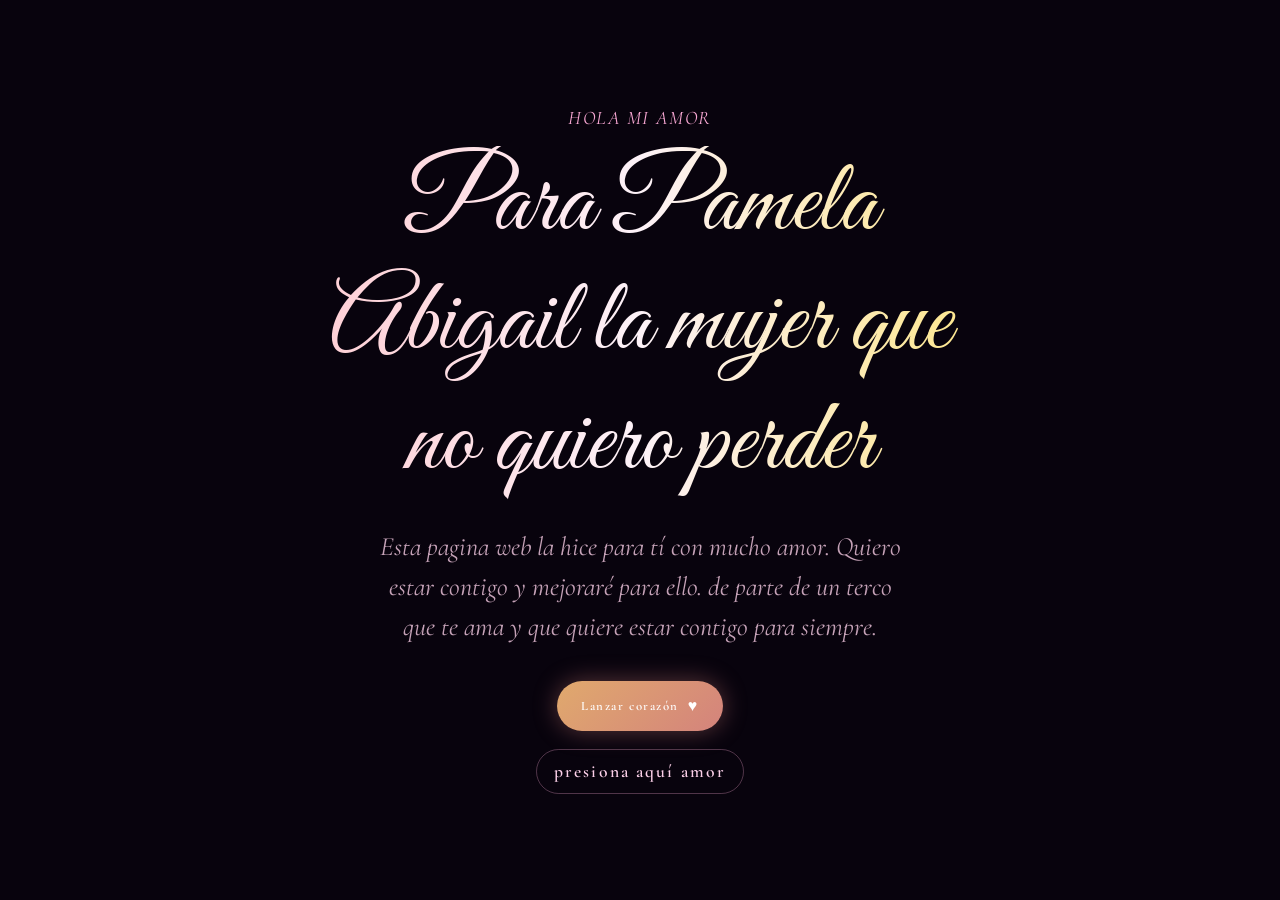
<file: index.html>
<!DOCTYPE html>
<html lang="es">
    <head>
        <meta charset="UTF-8" />
        <meta name="viewport" content="width=device-width, initial-scale=1.0" />
        <link rel="icon" href="img/flowers.png" type="image/x-icon" />
        <link rel="preconnect" href="https://fonts.googleapis.com" />
        <link rel="preconnect" href="https://fonts.gstatic.com" crossorigin />
        <link href="https://fonts.googleapis.com/css2?family=Cormorant+Garamond:ital,wght@0,400;0,500;1,400;1,600&family=Great+Vibes&family=Plus+Jakarta+Sans:wght@300;400;500;600&display=swap" rel="stylesheet" />
        <title>Para alguien especial</title>
        <style>
            :root {
                --night: #0b0610;
                --rose: #fce7f3;
                --gold: #e0a96d;
                --pink: #d4837c;
            }

            * {
                box-sizing: border-box;
            }

            body {
                align-items: center;
                background: radial-gradient(circle at center, #2d0c22 0%, var(--night) 72%);
                color: var(--rose);
                display: flex;
                flex-direction: column;
                font-family: "Cormorant Garamond", serif;
                justify-content: space-between;
                margin: 0;
                min-height: 100vh;
                overflow-x: hidden;
                padding: 0 24px;
            }

            #fireworks-canvas {
                height: 100vh;
                inset: 0;
                pointer-events: none;
                position: fixed;
                width: 100vw;
                z-index: 0;
            }

            header,
            main,
            footer {
                position: relative;
                z-index: 1;
            }

            header {
                align-items: center;
                display: flex;
                justify-content: space-between;
                max-width: 1040px;
                opacity: 0.82;
                padding: 24px 0;
                width: 100%;
            }

            .eyebrow,
            footer {
                color: #f9a8d4;
                font-size: 0.7rem;
                letter-spacing: 0.28em;
                text-transform: uppercase;
            }

            .spark {
                align-items: center;
                border: 1px solid rgba(244, 168, 208, 0.35);
                border-radius: 50%;
                display: flex;
                height: 34px;
                justify-content: center;
                width: 34px;
            }

            main {
                margin: auto;
                max-width: 680px;
                padding: 48px 0;
                text-align: center;
                width: 100%;
            }

            .glass-card {
                padding: clamp(24px, 6vw, 52px) 0;
                position: relative;
            }

            .glass-card::before {
                display: none;
            }

            .badge {
                color: #f9a8d4;
                display: inline-block;
                font-family: "Cormorant Garamond", serif;
                font-size: 1.2rem;
                font-style: italic;
                letter-spacing: 0.08em;
                margin-bottom: 16px;
                position: relative;
                text-transform: uppercase;
            }

            h1 {
                background: linear-gradient(90deg, #fecdd3, #fdf2f8, #fde68a);
                background-clip: text;
                color: transparent;
                font-family: "Great Vibes", cursive;
                font-size: clamp(3.6rem, 10vw, 6.5rem);
                font-weight: 400;
                line-height: 1.15;
                margin: 0 0 24px;
                position: relative;
            }

            .intro {
                color: rgba(251, 207, 232, 0.78);
                font-size: clamp(1.3rem, 2.5vw, 1.65rem);
                font-style: italic;
                font-weight: 400;
                line-height: 1.5;
                margin: 0 auto 34px;
                max-width: 530px;
                position: relative;
            }

            button,
            .page-link {
                align-items: center;
                border: 0;
                border-radius: 999px;
                cursor: pointer;
                display: inline-flex;
                font-family: "Cormorant Garamond", serif;
                font-size: 0.8rem;
                font-weight: 600;
                justify-content: center;
                letter-spacing: 0.12em;
                padding: 15px 24px;
                text-decoration: none;
                text-transform: none;
            }

            button {
                background: linear-gradient(135deg, var(--gold), var(--pink));
                box-shadow: 0 0 25px rgba(212, 131, 124, 0.4);
                color: white;
                transition: transform 220ms ease, box-shadow 220ms ease;
            }

            button:hover,
            button:focus-visible {
                box-shadow: 0 0 35px rgba(225, 169, 109, 0.7);
                outline: 2px solid #fce7f3;
                outline-offset: 3px;
                transform: translateY(-3px);
            }

            .heart {
                font-size: 1rem;
                margin-left: 9px;
            }

            .links {
                display: flex;
                flex-wrap: wrap;
                gap: 12px;
                justify-content: center;
                margin-top: 18px;
            }

            .page-link {
                border: 1px solid rgba(249, 168, 212, 0.3);
                color: #fbcfe8;
                font-size: 1.1rem;
                padding: 11px 17px;
                transition: background 180ms ease, color 180ms ease;
            }

            .page-link:hover,
            .page-link:focus-visible {
                background: #fbcfe8;
                color: #2d0c22;
                outline: none;
            }

            footer {
                opacity: 0.5;
                padding: 24px 0;
                text-align: center;
            }
        </style>
    </head>
    <body>
        <canvas id="fireworks-canvas" aria-hidden="true"></canvas>



        <main>
            <section class="glass-card" aria-labelledby="page-title">
                <span class="badge">Hola mi Amor</span>
                <h1 id="page-title">Para Pamela Abigail la mujer que no quiero perder</h1>
                <p class="intro">
                    Esta pagina web la hice para tí con mucho amor.
                    Quiero estar contigo y mejoraré para ello. 
                    de parte de un terco que te ama y que quiere estar contigo para siempre.
                </p>
                <button type="button" id="heart-button">
                    Lanzar corazón <span class="heart" aria-hidden="true">♥</span>
                </button>
                <nav class="links" aria-label="Más recuerdos">
                    <a class="page-link" href="flower.html">presiona aquí amor</a>
                </nav>
            </section>
        </main>



        <script>
            const canvas = document.getElementById("fireworks-canvas");
            const context = canvas.getContext("2d");
            const heartButton = document.getElementById("heart-button");
            const palettes = [
                ["#ff77a9", "#ffb6c1", "#ffd1dc", "#ffffff"],
                ["#e0a96d", "#ffd700", "#ffaa33", "#ffffff"],
                ["#d4837c", "#b76e79", "#ff9999", "#ffccd5"]
            ];
            let width = 0;
            let height = 0;
            let particles = [];
            let fireworks = [];
            let autoFireTimer = 0;

            function resizeCanvas() {
                width = canvas.width = window.innerWidth;
                height = canvas.height = window.innerHeight;
            }

            function addExplosion(x, y, palette, isHeart) {
                const count = isHeart ? 160 : 80;
                for (let i = 0; i < count; i += 1) {
                    const angle = isHeart
                        ? (i / count) * Math.PI * 2
                        : Math.random() * Math.PI * 2;
                    const heartX = 16 * Math.pow(Math.sin(angle), 3);
                    const heartY = -(13 * Math.cos(angle) - 5 * Math.cos(2 * angle) - 2 * Math.cos(3 * angle) - Math.cos(4 * angle));
                    const speed = isHeart ? Math.random() * 0.22 + 0.18 : Math.random() * 4 + 1;
                    particles.push({
                        x,
                        y,
                        vx: isHeart ? heartX * speed : Math.cos(angle) * speed,
                        vy: isHeart ? heartY * speed : Math.sin(angle) * speed,
                        alpha: 1,
                        color: palette[Math.floor(Math.random() * palette.length)],
                        size: Math.random() * 1.5 + 0.8
                    });
                }
            }

            function launchFirework(targetX, targetY, palette, isHeart) {
                fireworks.push({
                    x: Math.random() * width,
                    y: height,
                    targetX,
                    targetY,
                    palette,
                    isHeart,
                    speed: 5
                });
            }

            function drawFrame() {
                requestAnimationFrame(drawFrame);
                context.fillStyle = "rgba(11, 6, 16, 0.2)";
                context.fillRect(0, 0, width, height);

                for (let i = fireworks.length - 1; i >= 0; i -= 1) {
                    const firework = fireworks[i];
                    const deltaX = firework.targetX - firework.x;
                    const deltaY = firework.targetY - firework.y;
                    const distance = Math.hypot(deltaX, deltaY);
                    if (distance < firework.speed) {
                        fireworks.splice(i, 1);
                        addExplosion(firework.targetX, firework.targetY, firework.palette, firework.isHeart);
                        continue;
                    }
                    firework.x += (deltaX / distance) * firework.speed;
                    firework.y += (deltaY / distance) * firework.speed;
                    context.fillStyle = firework.palette[0];
                    context.fillRect(firework.x, firework.y, 2, 8);
                }

                for (let i = particles.length - 1; i >= 0; i -= 1) {
                    const particle = particles[i];
                    particle.vx *= 0.95;
                    particle.vy = particle.vy * 0.95 + 0.04;
                    particle.x += particle.vx;
                    particle.y += particle.vy;
                    particle.alpha -= 0.012;
                    context.globalAlpha = Math.max(0, particle.alpha);
                    context.fillStyle = particle.color;
                    context.beginPath();
                    context.arc(particle.x, particle.y, particle.size, 0, Math.PI * 2);
                    context.fill();
                    if (particle.alpha <= 0) particles.splice(i, 1);
                }
                context.globalAlpha = 1;

                autoFireTimer += 1;
                if (autoFireTimer > 100) {
                    launchFirework(Math.random() * width * 0.6 + width * 0.2, Math.random() * height * 0.4 + height * 0.15, palettes[Math.floor(Math.random() * palettes.length)], Math.random() > 0.3);
                    autoFireTimer = 0;
                }
            }

            window.addEventListener("resize", resizeCanvas);
            heartButton.addEventListener("click", function () {
                launchFirework(width / 2, height * 0.35, palettes[0], true);
            });
            resizeCanvas();
            drawFrame();
        </script>
    </body>
</html>
</file>
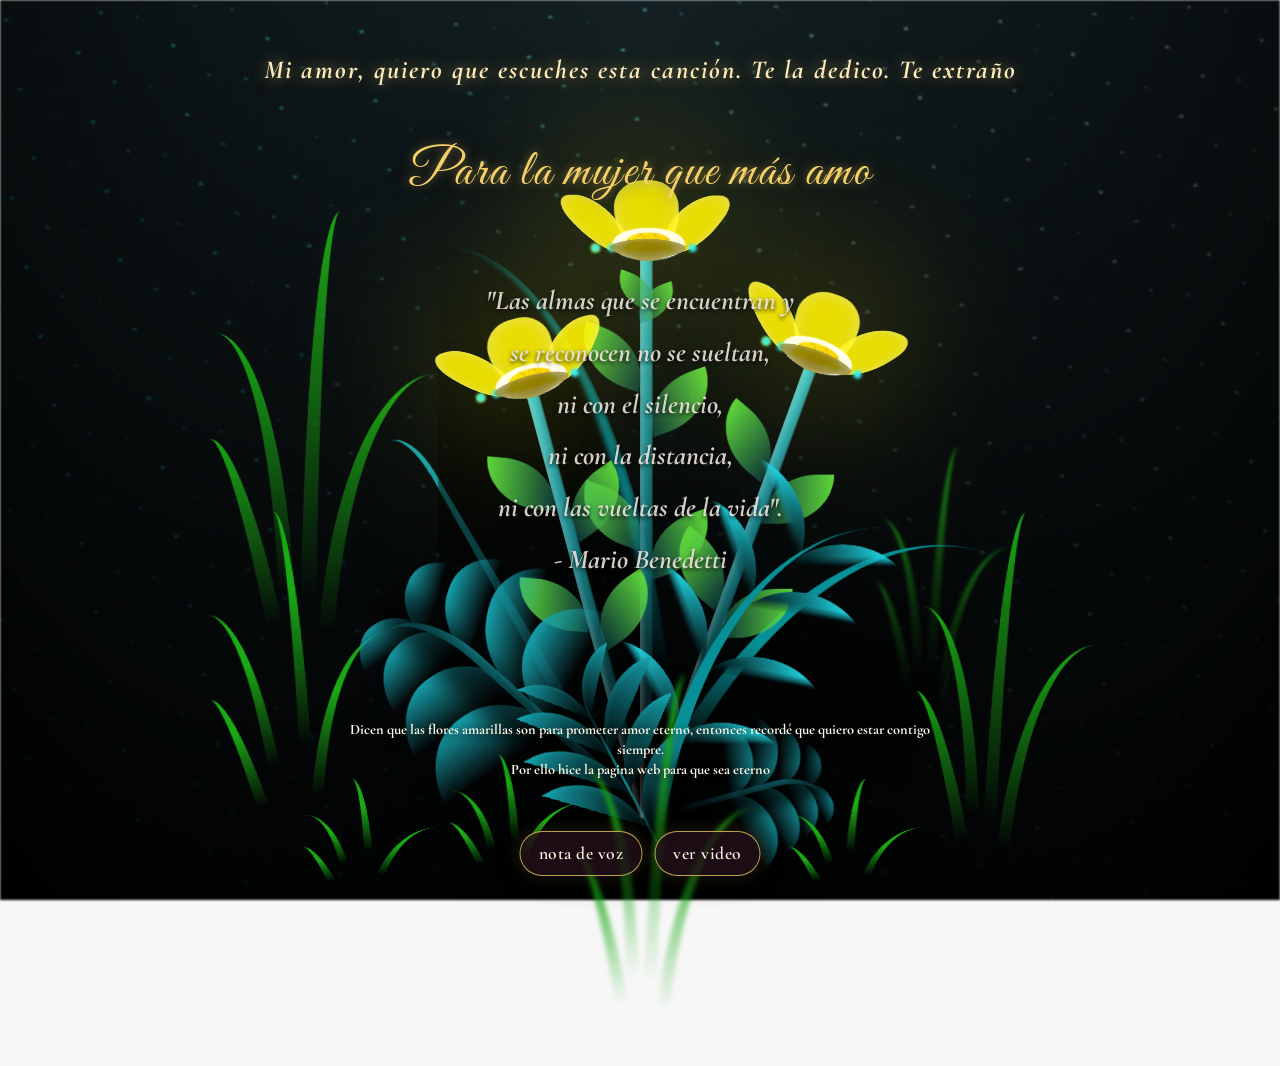
<file: flower.html>
<!DOCTYPE html>
<html lang="es">
  <head>
    <meta charset="UTF-8" />
    <meta http-equiv="X-UA-Compatible" content="IE=edge" />
    <meta name="viewport" content="width=device-width, initial-scale=1.0" />
    <link rel="stylesheet" href="css/main.css" />
    <link rel="icon" href="img/flowers.png" type="image/x-icon" />
    
    <!-- Fuentes Románticas y Nostálgicas -->
    <link rel="preconnect" href="https://fonts.googleapis.com">
    <link rel="preconnect" href="https://fonts.gstatic.com" crossorigin>
    <link href="https://fonts.googleapis.com/css2?family=Cormorant+Garamond:ital,wght@1,400;1,600&family=Great+Vibes&display=swap" rel="stylesheet">
    <style>
      .footer-message {
        position: fixed;
        bottom: 120px;
        left: 50%;
        z-index: 1100;
        width: min(94vw, 620px);
        transform: translateX(-50%);
        color: #fff8e7;
        font-family: "Cormorant Garamond", serif;
        font-size: 0.9rem;
        line-height: 1.4;
        text-align: center;
        text-shadow: 0 2px 10px rgba(0, 0, 0, 0.9);
      }

      @media only screen and (max-width: 390px) {
        .footer-message {
          bottom: 125px;
          font-size: 0.82rem;
        }
      }

      .mensaje-romantico {
        left: 50%;
        max-width: 1000px !important;
        transform: translateX(-50%);
        width: min(96vw, 1000px) !important;
        letter-spacing: normal !important;
      }

      .dedicatoria-poetica {
        font-size: clamp(1.25rem, 2.4vw, 1.7rem) !important;
        line-height: 1.9 !important;
      }

      @media only screen and (max-width: 600px) {
        .mensaje-romantico {
          left: 50%;
          width: calc(100% - 20px) !important;
        }
      }
    </style>
    
    <title>Flores Amarillas | Un recuerdo para ti</title>
  </head>
  <body class="container">
    <audio id="bg-music" src="sound/Manuel Medrano - Si Pudiera  Letra.mp3" preload="auto" loop></audio>
    <div class="floating-controls">
      <a class="voice-link" href="voz.html"> nota de voz</a>
      <a class="voice-link" href="video.html"> ver video </a>
    </div>

    <!-- Subtítulo / Letras sincronizadas con efecto cálido -->
    <div id="lyrics"></div>

    <!-- Mensaje principal poético -->
    <div class="mensaje-romantico titulo">
      <h1 class="titulo-nostalgico">Para la mujer que más amo</h1>
      <p class="dedicatoria-poetica">
        <br>
        "Las almas que se encuentran y <br>
          se reconocen no se sueltan,<br>
          ni con el silencio, <br>
          ni con la distancia, <br>
          ni con las vueltas de la vida". <br>
          - Mario Benedetti                    
          <br>
      </p>
    </div>
  
    <div class="night"></div>
    <div class="flowers">
      <div class="flower flower--1">
        <div class="flower__leafs flower__leafs--1">
          <div class="flower__leaf flower__leaf--1"></div>
          <div class="flower__leaf flower__leaf--2"></div>
          <div class="flower__leaf flower__leaf--3"></div>
          <div class="flower__leaf flower__leaf--4"></div>
          <div class="flower__white-circle"></div>

          <div class="flower__light flower__light--1"></div>
          <div class="flower__light flower__light--2"></div>
          <div class="flower__light flower__light--3"></div>
          <div class="flower__light flower__light--4"></div>
          <div class="flower__light flower__light--5"></div>
          <div class="flower__light flower__light--6"></div>
          <div class="flower__light flower__light--7"></div>
          <div class="flower__light flower__light--8"></div>
        </div>
        <div class="flower__line">
          <div class="flower__line__leaf flower__line__leaf--1"></div>
          <div class="flower__line__leaf flower__line__leaf--2"></div>
          <div class="flower__line__leaf flower__line__leaf--3"></div>
          <div class="flower__line__leaf flower__line__leaf--4"></div>
          <div class="flower__line__leaf flower__line__leaf--5"></div>
          <div class="flower__line__leaf flower__line__leaf--6"></div>
        </div>
      </div>

      <div class="flower flower--2">
        <div class="flower__leafs flower__leafs--2">
          <div class="flower__leaf flower__leaf--1"></div>
          <div class="flower__leaf flower__leaf--2"></div>
          <div class="flower__leaf flower__leaf--3"></div>
          <div class="flower__leaf flower__leaf--4"></div>
          <div class="flower__white-circle"></div>

          <div class="flower__light flower__light--1"></div>
          <div class="flower__light flower__light--2"></div>
          <div class="flower__light flower__light--3"></div>
          <div class="flower__light flower__light--4"></div>
          <div class="flower__light flower__light--5"></div>
          <div class="flower__light flower__light--6"></div>
          <div class="flower__light flower__light--7"></div>
          <div class="flower__light flower__light--8"></div>
        </div>
        <div class="flower__line">
          <div class="flower__line__leaf flower__line__leaf--1"></div>
          <div class="flower__line__leaf flower__line__leaf--2"></div>
          <div class="flower__line__leaf flower__line__leaf--3"></div>
          <div class="flower__line__leaf flower__line__leaf--4"></div>
        </div>
      </div>

      <div class="flower flower--3">
        <div class="flower__leafs flower__leafs--3">
          <div class="flower__leaf flower__leaf--1"></div>
          <div class="flower__leaf flower__leaf--2"></div>
          <div class="flower__leaf flower__leaf--3"></div>
          <div class="flower__leaf flower__leaf--4"></div>
          <div class="flower__white-circle"></div>

          <div class="flower__light flower__light--1"></div>
          <div class="flower__light flower__light--2"></div>
          <div class="flower__light flower__light--3"></div>
          <div class="flower__light flower__light--4"></div>
          <div class="flower__light flower__light--5"></div>
          <div class="flower__light flower__light--6"></div>
          <div class="flower__light flower__light--7"></div>
          <div class="flower__light flower__light--8"></div>
        </div>
        <div class="flower__line">
          <div class="flower__line__leaf flower__line__leaf--1"></div>
          <div class="flower__line__leaf flower__line__leaf--2"></div>
          <div class="flower__line__leaf flower__line__leaf--3"></div>
          <div class="flower__line__leaf flower__line__leaf--4"></div>
        </div>
      </div>

      <div class="grow-ans" style="--d: 1.2s">
        <div class="flower__g-long">
          <div class="flower__g-long__top"></div>
          <div class="flower__g-long__bottom"></div>
        </div>
      </div>

      <div class="growing-grass">
        <div class="flower__grass flower__grass--1">
          <div class="flower__grass--top"></div>
          <div class="flower__grass--bottom"></div>
          <div class="flower__grass__leaf flower__grass__leaf--1"></div>
          <div class="flower__grass__leaf flower__grass__leaf--2"></div>
          <div class="flower__grass__leaf flower__grass__leaf--3"></div>
          <div class="flower__grass__leaf flower__grass__leaf--4"></div>
          <div class="flower__grass__leaf flower__grass__leaf--5"></div>
          <div class="flower__grass__leaf flower__grass__leaf--6"></div>
          <div class="flower__grass__leaf flower__grass__leaf--7"></div>
          <div class="flower__grass__leaf flower__grass__leaf--8"></div>
          <div class="flower__grass__overlay"></div>
        </div>
      </div>

      <div class="growing-grass">
        <div class="flower__grass flower__grass--2">
          <div class="flower__grass--top"></div>
          <div class="flower__grass--bottom"></div>
          <div class="flower__grass__leaf flower__grass__leaf--1"></div>
          <div class="flower__grass__leaf flower__grass__leaf--2"></div>
          <div class="flower__grass__leaf flower__grass__leaf--3"></div>
          <div class="flower__grass__leaf flower__grass__leaf--4"></div>
          <div class="flower__grass__leaf flower__grass__leaf--5"></div>
          <div class="flower__grass__leaf flower__grass__leaf--6"></div>
          <div class="flower__grass__leaf flower__grass__leaf--7"></div>
          <div class="flower__grass__leaf flower__grass__leaf--8"></div>
          <div class="flower__grass__overlay"></div>
        </div>
      </div>

      <div class="grow-ans" style="--d: 2.4s">
        <div class="flower__g-right flower__g-right--1">
          <div class="leaf"></div>
        </div>
      </div>

      <div class="grow-ans" style="--d: 2.8s">
        <div class="flower__g-right flower__g-right--2">
          <div class="leaf"></div>
        </div>
      </div>

      <div class="grow-ans" style="--d: 2.8s">
        <div class="flower__g-front">
          <div class="flower__g-front__leaf-wrapper flower__g-front__leaf-wrapper--1">
            <div class="flower__g-front__leaf"></div>
          </div>
          <div class="flower__g-front__leaf-wrapper flower__g-front__leaf-wrapper--2">
            <div class="flower__g-front__leaf"></div>
          </div>
          <div class="flower__g-front__leaf-wrapper flower__g-front__leaf-wrapper--3">
            <div class="flower__g-front__leaf"></div>
          </div>
          <div class="flower__g-front__leaf-wrapper flower__g-front__leaf-wrapper--4">
            <div class="flower__g-front__leaf"></div>
          </div>
          <div class="flower__g-front__leaf-wrapper flower__g-front__leaf-wrapper--5">
            <div class="flower__g-front__leaf"></div>
          </div>
          <div class="flower__g-front__leaf-wrapper flower__g-front__leaf-wrapper--6">
            <div class="flower__g-front__leaf"></div>
          </div>
          <div class="flower__g-front__leaf-wrapper flower__g-front__leaf-wrapper--7">
            <div class="flower__g-front__leaf"></div>
          </div>
          <div class="flower__g-front__leaf-wrapper flower__g-front__leaf-wrapper--8">
            <div class="flower__g-front__leaf"></div>
          </div>
          <div class="flower__g-front__line"></div>
        </div>
      </div>

      <div class="grow-ans" style="--d: 3.2s">
        <div class="flower__g-fr">
          <div class="leaf"></div>
          <div class="flower__g-fr__leaf flower__g-fr__leaf--1"></div>
          <div class="flower__g-fr__leaf flower__g-fr__leaf--2"></div>
          <div class="flower__g-fr__leaf flower__g-fr__leaf--3"></div>
          <div class="flower__g-fr__leaf flower__g-fr__leaf--4"></div>
          <div class="flower__g-fr__leaf flower__g-fr__leaf--5"></div>
          <div class="flower__g-fr__leaf flower__g-fr__leaf--6"></div>
          <div class="flower__g-fr__leaf flower__g-fr__leaf--7"></div>
          <div class="flower__g-fr__leaf flower__g-fr__leaf--8"></div>
        </div>
      </div>

      <div class="long-g long-g--0">
        <div class="grow-ans" style="--d: 3s">
          <div class="leaf leaf--0"></div>
        </div>
        <div class="grow-ans" style="--d: 2.2s">
          <div class="leaf leaf--1"></div>
        </div>
        <div class="grow-ans" style="--d: 3.4s">
          <div class="leaf leaf--2"></div>
        </div>
        <div class="grow-ans" style="--d: 3.6s">
          <div class="leaf leaf--3"></div>
        </div>
      </div>

      <div class="long-g long-g--1">
        <div class="grow-ans" style="--d: 3.6s">
          <div class="leaf leaf--0"></div>
        </div>
        <div class="grow-ans" style="--d: 3.8s">
          <div class="leaf leaf--1"></div>
        </div>
        <div class="grow-ans" style="--d: 4s">
          <div class="leaf leaf--2"></div>
        </div>
        <div class="grow-ans" style="--d: 4.2s">
          <div class="leaf leaf--3"></div>
        </div>
      </div>

      <div class="long-g long-g--2">
        <div class="grow-ans" style="--d: 4s">
          <div class="leaf leaf--0"></div>
        </div>
        <div class="grow-ans" style="--d: 4.2s">
          <div class="leaf leaf--1"></div>
        </div>
        <div class="grow-ans" style="--d: 4.4s">
          <div class="leaf leaf--2"></div>
        </div>
        <div class="grow-ans" style="--d: 4.6s">
          <div class="leaf leaf--3"></div>
        </div>
      </div>

      <div class="long-g long-g--3">
        <div class="grow-ans" style="--d: 4s">
          <div class="leaf leaf--0"></div>
        </div>
        <div class="grow-ans" style="--d: 4.2s">
          <div class="leaf leaf--1"></div>
        </div>
        <div class="grow-ans" style="--d: 3s">
          <div class="leaf leaf--2"></div>
        </div>
        <div class="grow-ans" style="--d: 3.6s">
          <div class="leaf leaf--3"></div>
        </div>
      </div>

      <div class="long-g long-g--4">
        <div class="grow-ans" style="--d: 4s">
          <div class="leaf leaf--0"></div>
        </div>
        <div class="grow-ans" style="--d: 4.2s">
          <div class="leaf leaf--1"></div>
        </div>
        <div class="grow-ans" style="--d: 3s">
          <div class="leaf leaf--2"></div>
        </div>
        <div class="grow-ans" style="--d: 3.6s">
          <div class="leaf leaf--3"></div>
        </div>
      </div>

      <div class="long-g long-g--5">
        <div class="grow-ans" style="--d: 4s">
          <div class="leaf leaf--0"></div>
        </div>
        <div class="grow-ans" style="--d: 4.2s">
          <div class="leaf leaf--1"></div>
        </div>
        <div class="grow-ans" style="--d: 3s">
          <div class="leaf leaf--2"></div>
        </div>
        <div class="grow-ans" style="--d: 3.6s">
          <div class="leaf leaf--3"></div>
        </div>
      </div>

      <div class="long-g long-g--6">
        <div class="grow-ans" style="--d: 4.2s">
          <div class="leaf leaf--0"></div>
        </div>
        <div class="grow-ans" style="--d: 4.4s">
          <div class="leaf leaf--1"></div>
        </div>
        <div class="grow-ans" style="--d: 4.6s">
          <div class="leaf leaf--2"></div>
        </div>
        <div class="grow-ans" style="--d: 4.8s">
          <div class="leaf leaf--3"></div>
        </div>
      </div>

      <div class="long-g long-g--7">
        <div class="grow-ans" style="--d: 3s">
          <div class="leaf leaf--0"></div>
        </div>
        <div class="grow-ans" style="--d: 3.2s">
          <div class="leaf leaf--1"></div>
        </div>
        <div class="grow-ans" style="--d: 3.5s">
          <div class="leaf leaf--2"></div>
        </div>
        <div class="grow-ans" style="--d: 3.6s">
          <div class="leaf leaf--3"></div>
        </div>
      </div>
    </div>

    <footer class="footer-message">
      <b>Dicen que las flores amarillas son para prometer amor eterno, entonces recordé que quiero estar contigo siempre.<br>
      Por ello hice la pagina web para que sea eterno</b>
    </footer>

    <script src="main.js"></script>
  </body>
</html>
</file>
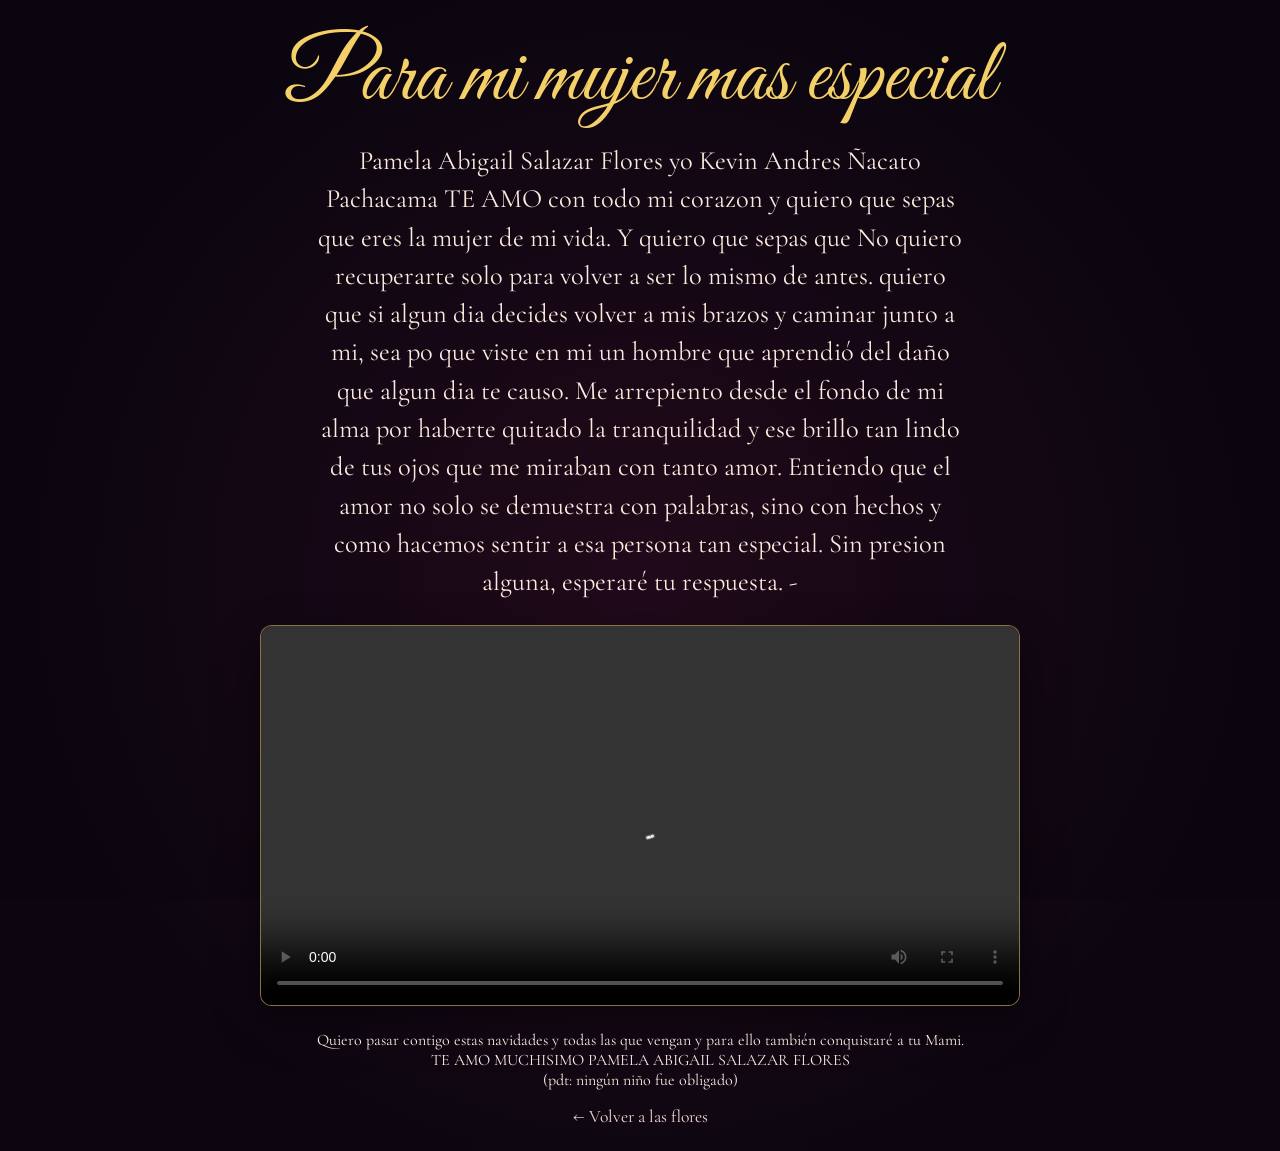
<file: video.html>
<!DOCTYPE html>
<html lang="es">
  <head>
    <meta charset="UTF-8" />
    <meta name="viewport" content="width=device-width, initial-scale=1.0" />
    <link rel="icon" href="img/flowers.png" type="image/x-icon" />
    <link rel="preconnect" href="https://fonts.googleapis.com" />
    <link rel="preconnect" href="https://fonts.gstatic.com" crossorigin />
    <link href="https://fonts.googleapis.com/css2?family=Cormorant+Garamond:ital,wght@1,400;1,600&family=Great+Vibes&display=swap" rel="stylesheet" />
    <title>Un video para ti</title>
    <style>
      :root {
        color-scheme: dark;
        --night: #150d12;
        --rose: #f7d6d0;
        --gold: #f4d068;
        --text: #fceade;
      }

      * {
        box-sizing: border-box;
      }

      body {
        align-items: center;
        background: radial-gradient(circle at center, #2d0c22 0%, #0b0610 72%);
        color: var(--text);
        display: flex;
        flex-direction: column;
        font-family: "Cormorant Garamond", serif;
        justify-content: center;
        margin: 0;
        min-height: 100vh;
        overflow-x: hidden;
        padding: 24px;
        text-align: center;
      }

      #fireworks-canvas {
        height: 100vh;
        inset: 0;
        pointer-events: none;
        position: fixed;
        width: 100vw;
        z-index: 0;
      }

      main {
        max-width: 820px;
        position: relative;
        z-index: 1;
        width: 100%;
      }

      h1 {
        color: var(--gold);
        font-family: "Great Vibes", cursive;
        font-size: clamp(3rem, 10vw, 5.5rem);
        font-weight: 400;
        margin: 0 0 8px;
      }

      .message {
        font-size: clamp(1.25rem, 3vw, 1.65rem);
        line-height: 1.45;
        margin: 0 auto 24px;
        max-width: 650px;
      }

      video {
        background: #080508;
        border: 1px solid rgba(244, 208, 104, 0.55);
        border-radius: 12px;
        box-shadow: 0 18px 45px rgba(0, 0, 0, 0.45);
        display: block;
        margin: 0 auto 24px;
        max-height: 65vh;
        max-width: 100%;
        width: 760px;
      }

      #video-error {
        color: #ffb7a8;
        display: none;
        font-size: 1.1rem;
        margin: -8px auto 22px;
      }

      a {
        color: var(--rose);
        font-size: 1.1rem;
        text-decoration: none;
      }

      a:hover,
      a:focus-visible {
        color: #fff;
        text-decoration: underline;
      }
    </style>
  </head>
  <body>
    <canvas id="fireworks-canvas" aria-hidden="true"></canvas>

    <main>
      <h1>Para mi mujer mas especial</h1>
      <p class="message">
        Pamela Abigail Salazar Flores yo Kevin Andres Ñacato Pachacama TE AMO con todo mi corazon y quiero que sepas que eres la mujer de mi vida. 
        Y quiero que sepas que No quiero recuperarte solo para volver a ser lo mismo de antes. 
        quiero que si algun dia decides volver a mis brazos y caminar junto a mi, sea po que viste en mi un hombre que aprendió
        del daño que algun dia te causo. Me arrepiento desde el fondo de mi alma por haberte quitado la tranquilidad y ese brillo tan lindo de tus ojos que
        me miraban con tanto amor. Entiendo que el amor no solo se demuestra con palabras, sino con hechos y como hacemos sentir a esa persona tan especial.
        Sin presion alguna, esperaré tu respuesta. 
        -

      </p>

      <video id="memory-video" controls preload="metadata" playsinline>
        <source src="video/video.mp4" type="video/mp4" />
        <track kind="subtitles" src="subtitulos.vtt" srclang="es" label="Español" default />
        Tu navegador no puede reproducir este video.
      </video>
      <p id="video-error">Agrega tu archivo <strong>video/video.mp4</strong> para verlo aquí.</p>

      <p class="final-message">
        Quiero pasar contigo estas navidades y todas las que vengan y para ello
        también conquistaré a tu Mami.<br />
        TE AMO MUCHISIMO PAMELA ABIGAIL SALAZAR FLORES<br />
        (pdt: ningún niño fue obligado)
      </p>

      <a href="flower.html">← Volver a las flores</a>
    </main>

    <script>
      const memoryVideo = document.getElementById("memory-video");
      const videoError = document.getElementById("video-error");

      memoryVideo.addEventListener("error", function () {
        videoError.style.display = "block";
      });

      const canvas = document.getElementById("fireworks-canvas");
      const context = canvas.getContext("2d");
      const palette = ["#ff77a9", "#ffb6c1", "#ffd1dc", "#ffffff"];
      let width = 0;
      let height = 0;
      let particles = [];
      let fireworks = [];
      let timer = 0;

      function resizeCanvas() {
        width = canvas.width = window.innerWidth;
        height = canvas.height = window.innerHeight;
      }

      function explode(x, y) {
        for (let i = 0; i < 90; i += 1) {
          const angle = Math.random() * Math.PI * 2;
          const speed = Math.random() * 4 + 1;
          particles.push({
            x,
            y,
            vx: Math.cos(angle) * speed,
            vy: Math.sin(angle) * speed,
            alpha: 1,
            color: palette[Math.floor(Math.random() * palette.length)]
          });
        }
      }

      function launch() {
        fireworks.push({
          x: Math.random() * width,
          y: height,
          targetX: Math.random() * width * 0.6 + width * 0.2,
          targetY: Math.random() * height * 0.35 + height * 0.15
        });
      }

      function animate() {
        requestAnimationFrame(animate);
        context.fillStyle = "rgba(11, 6, 16, 0.2)";
        context.fillRect(0, 0, width, height);

        for (let i = fireworks.length - 1; i >= 0; i -= 1) {
          const firework = fireworks[i];
          const dx = firework.targetX - firework.x;
          const dy = firework.targetY - firework.y;
          const distance = Math.hypot(dx, dy);
          if (distance < 6) {
            fireworks.splice(i, 1);
            explode(firework.targetX, firework.targetY);
            continue;
          }
          firework.x += (dx / distance) * 5;
          firework.y += (dy / distance) * 5;
          context.fillStyle = palette[0];
          context.fillRect(firework.x, firework.y, 2, 8);
        }

        for (let i = particles.length - 1; i >= 0; i -= 1) {
          const particle = particles[i];
          particle.vx *= 0.95;
          particle.vy = particle.vy * 0.95 + 0.04;
          particle.x += particle.vx;
          particle.y += particle.vy;
          particle.alpha -= 0.012;
          context.globalAlpha = Math.max(0, particle.alpha);
          context.fillStyle = particle.color;
          context.beginPath();
          context.arc(particle.x, particle.y, 1.5, 0, Math.PI * 2);
          context.fill();
          if (particle.alpha <= 0) particles.splice(i, 1);
        }
        context.globalAlpha = 1;

        timer += 1;
        if (timer > 110) {
          launch();
          timer = 0;
        }
      }

      window.addEventListener("resize", resizeCanvas);
      resizeCanvas();
      animate();
    </script>
  </body>
</html>
</file>
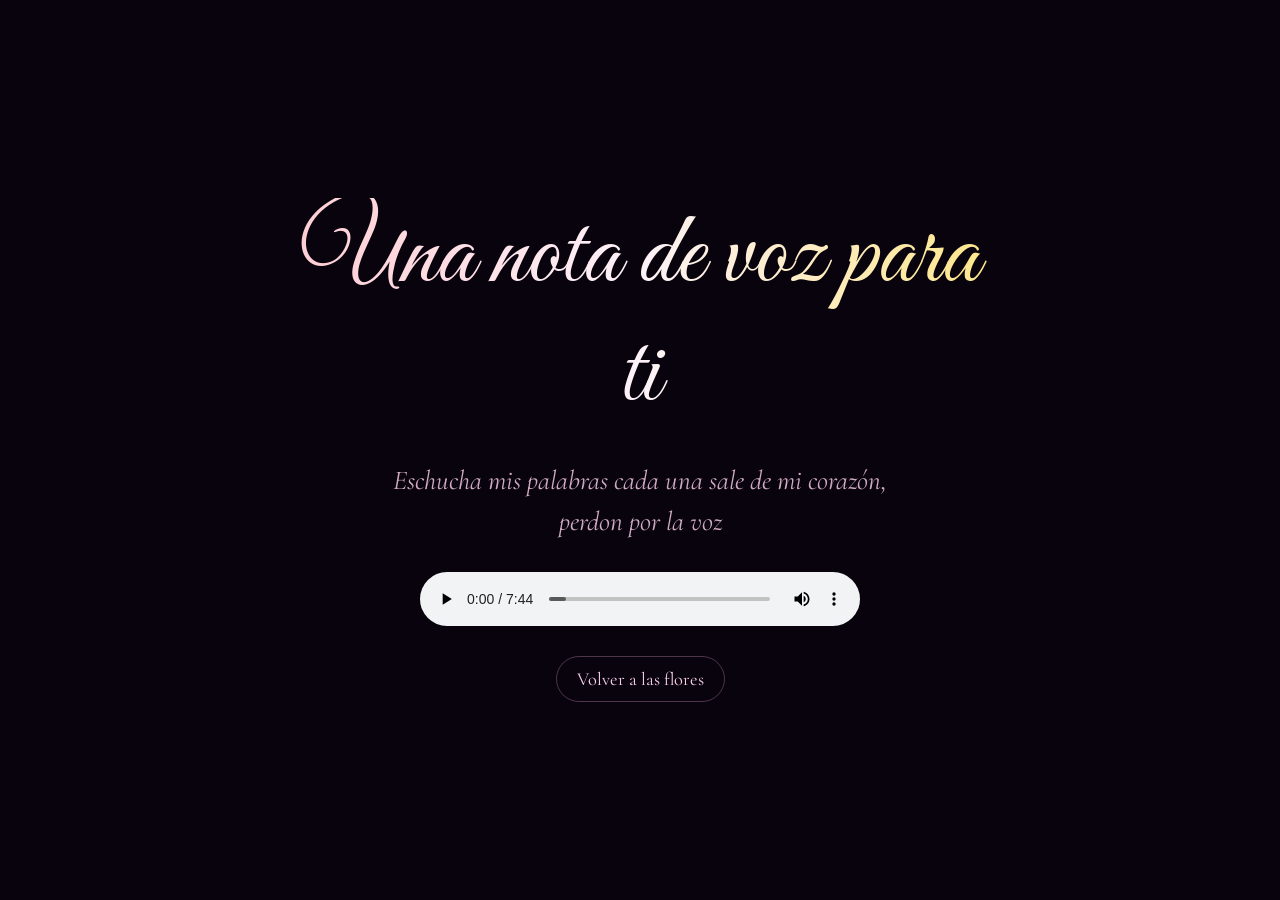
<file: voz.html>
<!DOCTYPE html>
<html lang="es">
  <head>
  <meta charset="UTF-8" />
  <meta name="viewport" content="width=device-width, initial-scale=1.0" />
  <link rel="icon" href="img/flowers.png" type="image/x-icon" />
  <link rel="preconnect" href="https://fonts.googleapis.com" />
  <link rel="preconnect" href="https://fonts.gstatic.com" crossorigin />
  <link href="https://fonts.googleapis.com/css2?family=Cormorant+Garamond:ital,wght@0,400;0,500;1,400;1,600&family=Great+Vibes&display=swap" rel="stylesheet" />
    <title>Nota de voz para ti</title>
    <style>
      :root {
  --night: #0b0610;
  --rose: #fce7f3;
  --gold: #e0a96d;
        --pink: #d4837c;
      }

      * {
        box-sizing: border-box;
      }

      body {
  align-items: center;
  background: radial-gradient(circle at center, #2d0c22 0%, var(--night) 72%);
  color: var(--rose);
  display: flex;
  flex-direction: column;
  font-family: "Cormorant Garamond", serif;
  justify-content: space-between;
  margin: 0;
  min-height: 100vh;
  overflow-x: hidden;
  padding: 0 24px;
  text-align: center;
  }

  #fireworks-canvas {
  height: 100vh;
  inset: 0;
  pointer-events: none;
  position: fixed;
  width: 100vw;
  z-index: 0;
  }

  header,
      main,
      footer {
        position: relative;
        z-index: 1;
      }

      header {
  align-items: center;
  display: flex;
  justify-content: space-between;
  max-width: 1040px;
  opacity: 0.82;
  padding: 24px 0;
        width: 100%;
      }

      .eyebrow,
      footer {
        color: #f9a8d4;
        font-size: 0.75rem;
        letter-spacing: 0.2em;
        text-transform: uppercase;
      }
      .spark {
        align-items: center;
        border: 1px solid rgba(244, 168, 208, 0.35);
  border-radius: 50%;
  display: flex;
  height: 34px;
        justify-content: center;
        width: 34px;
      }
      main {
        margin: auto;
        max-width: 700px;
        padding: 48px 0;
        width: 100%;
      }
      .content {
        padding: clamp(24px, 6vw, 52px) 0;
      }
      .badge {
        color: #f9a8d4;
        display: inline-block;
  font-size: 1.25rem;
  font-style: italic;
  letter-spacing: 0.08em;
        margin-bottom: 16px;
      }

      h1 {
  background: linear-gradient(90deg, #fecdd3, #fdf2f8, #fde68a);
  background-clip: text;
  color: transparent;
  font-family: "Great Vibes", cursive;
  font-size: clamp(3.6rem, 10vw, 6.5rem);
  font-weight: 400;
        line-height: 1.15;
        margin: 0 0 24px;
      }
      .intro {
        color: rgba(251, 207, 232, 0.82);
        font-size: clamp(1.35rem, 2.5vw, 1.7rem);
  font-style: italic;
  line-height: 1.5;
  margin: 0 auto 30px;
        max-width: 560px;
      }

      audio {
  accent-color: var(--pink);
  display: block;
  margin: 0 auto 30px;
        max-width: 100%;
        width: 440px;
      }
      #audio-error {
        color: #ffb7a8;
        display: none;
        font-size: 1.2rem;
        margin: -10px auto 24px;
      }
      .back-link {
        border: 1px solid rgba(249, 168, 212, 0.3);
        border-radius: 999px;
  color: #fbcfe8;
  display: inline-block;
  font-size: 1.15rem;
  padding: 11px 20px;
  text-decoration: none;
  transition: background 180ms ease, color 180ms ease;
  }

  .back-link:hover,
      .back-link:focus-visible {
        background: #fbcfe8;
        color: #2d0c22;
        outline: none;
      }

      footer {
        opacity: 0.5;
        padding: 24px 0;
      }
    </style>
  </head>
  <body>
  <canvas id="fireworks-canvas" aria-hidden="true"></canvas>


    <main>
      <section class="content" aria-labelledby="page-title">
     
  <h1 id="page-title">Una nota de voz para ti</h1>
  <p class="intro">Eschucha mis palabras cada una sale de mi corazón, perdon por la voz </p>
  <audio id="voice-audio" controls preload="metadata">
          <source src="sound/voz.mp3" type="audio/mpeg" />
          Tu navegador no puede reproducir este audio.
        </audio>
        <p id="audio-error">Aún falta agregar el archivo <strong>sound/voz.mp3</strong>.</p>
        <a class="back-link" href="flower.html">Volver a las flores</a>
      </section>
  </main>

  <script>
  const audio = document.getElementById("voice-audio");
  const audioError = document.getElementById("audio-error");
  const canvas = document.getElementById("fireworks-canvas");
  const context = canvas.getContext("2d");
  const palette = ["#ff77a9", "#ffb6c1", "#ffd1dc", "#ffffff"];
  let width = 0;
  let height = 0;
  let particles = [];
  let fireworks = [];
  let timer = 0;

  audio.addEventListener("error", function () {
        audioError.style.display = "block";
      });

      function resizeCanvas() {
        width = canvas.width = window.innerWidth;
        height = canvas.height = window.innerHeight;
      }
      function explode(x, y) {
        for (let i = 0; i < 100; i += 1) {
          const angle = Math.random() * Math.PI * 2;
          const speed = Math.random() * 4 + 1;
          particles.push({
            x,
            y,
            vx: Math.cos(angle) * speed,
            vy: Math.sin(angle) * speed,
            alpha: 1,
            color: palette[Math.floor(Math.random() * palette.length)]
          });
        }
      }

      function launch() {
        fireworks.push({
          x: Math.random() * width,
          y: height,
          targetX: Math.random() * width * 0.6 + width * 0.2,
          targetY: Math.random() * height * 0.35 + height * 0.15
        });
  }

  function animate() {
  requestAnimationFrame(animate);
  context.fillStyle = "rgba(11, 6, 16, 0.2)";
  context.fillRect(0, 0, width, height);

        for (let i = fireworks.length - 1; i >= 0; i -= 1) {
          const firework = fireworks[i];
          const dx = firework.targetX - firework.x;
          const dy = firework.targetY - firework.y;
          const distance = Math.hypot(dx, dy);
          if (distance < 6) {
            fireworks.splice(i, 1);
            explode(firework.targetX, firework.targetY);
            continue;
          }
          firework.x += (dx / distance) * 5;
          firework.y += (dy / distance) * 5;
          context.fillStyle = palette[0];
          context.fillRect(firework.x, firework.y, 2, 8);
        }

        for (let i = particles.length - 1; i >= 0; i -= 1) {
          const particle = particles[i];
          particle.vx *= 0.95;
          particle.vy = particle.vy * 0.95 + 0.04;
          particle.x += particle.vx;
          particle.y += particle.vy;
          particle.alpha -= 0.012;
          context.globalAlpha = Math.max(0, particle.alpha);
          context.fillStyle = particle.color;
          context.beginPath();
          context.arc(particle.x, particle.y, 1.5, 0, Math.PI * 2);
          context.fill();
          if (particle.alpha <= 0) particles.splice(i, 1);
          }
          context.globalAlpha = 1;

          timer += 1;
        if (timer > 110) {
          launch();
          timer = 0;
        }
      }

      window.addEventListener("resize", resizeCanvas);
      resizeCanvas();
      animate();
    </script>
  </body>
</html>
</file>
<file: css/main.css>
*,
*::after,
*::before {
  padding: 0;
  margin: 0;
  box-sizing: border-box;
}

:root {
  --dark-color: #000;
}

body {
  display: flex;
  align-items: flex-end;
  justify-content: center;
  min-height: 100vh;
  min-height: 100svh;
  background-color:radial-gradient(circle, #2b1e24 0%, #150d12 100%);
  overflow: hidden;
  perspective: 1000px;
}

.floating-controls {
  position: fixed;
  bottom: calc(24px + env(safe-area-inset-bottom, 0px));
  left: 50%;
  display: flex;
  align-items: center;
  justify-content: center;
  gap: 12px;
  z-index: 1000;
  transform: translateX(-50%);
}

.voice-link {
  display: inline-flex;
  align-items: center;
  justify-content: center;
  min-height: 44px;
  max-width: calc(50vw - 28px);
  border: 1px solid rgba(255, 224, 102, 0.7);
  border-radius: 999px;
  padding: 11px 18px;
  color: #fff8e7;
  background: rgba(35, 16, 25, 0.82);
  box-shadow: 0 8px 24px rgba(0, 0, 0, 0.35), 0 0 18px rgba(244, 208, 104, 0.16);
  font-family: "Cormorant Garamond", serif;
  font-size: 1.1rem;
  font-weight: 600;
  letter-spacing: 0.5px;
  text-decoration: none;
  transition: transform 180ms ease, background-color 180ms ease, box-shadow 180ms ease;
}

.voice-link:hover,
.voice-link:focus-visible {
  background: #f4d068;
  color: #2b1e24;
  outline: none;
  transform: translateY(-3px);
  box-shadow: 0 10px 28px rgba(0, 0, 0, 0.4), 0 0 22px rgba(244, 208, 104, 0.35);
}

@media only screen and (max-width: 600px) {
  .floating-controls {
    bottom: calc(12px + env(safe-area-inset-bottom, 0px));
    gap: 8px;
  }

  .voice-link {
    max-width: calc(50vw - 20px);
    padding: 10px 12px;
    font-size: 0.9rem;
    line-height: 1.15;
    white-space: normal;
    text-align: center;
  }

}

@media only screen and (max-width: 390px) {
  .floating-controls {
    flex-direction: column;
    width: calc(100vw - 24px);
  }

  .voice-link {
    max-width: none;
    width: 100%;
  }
}

#lyrics {
  font-size: 28px;
  font-family: "Franklin Gothic Medium", "Arial Narrow", Arial, sans-serif;
  color: white;
  position: absolute;
  margin-bottom: 20%;
  z-index: 1;
  font-weight: bold;
  letter-spacing: 4px;
}
@media only screen and (max-width: 600px) {
  /* Estilos específicos para dispositivos con un ancho máximo de 600px */
  #lyrics {
      font-size: 14px; /* Reduce el tamaño del texto para dispositivos más pequeños */
      margin-bottom: 530px;
      letter-spacing: 3px;
  }

}
.titulo {
  margin-bottom: 180px;
  font-family: "Arial Narrow", Arial, sans-serif;
  color: yellow;
  position: absolute;
  font-weight: bold;
  letter-spacing: 10px;
  opacity: 0;
  animation: fadeIn 3s ease-in-out forwards;
  text-align: center;
}
@keyframes fadeIn {
  from {
    opacity: 0;
  }
  to {
    opacity: 1;
  }
}

.night {
  z-index: -1;
  position: absolute;
  left: 50%;
  top: 0;
  transform: translateX(-50%);
  width: 100%;
  height: 100%;
  filter: blur(0.1vmin);
  background-image: radial-gradient(
      ellipse at top,
      transparent 0%,
      var(--dark-color)
    ),
    radial-gradient(
      ellipse at bottom,
      var(--dark-color),
      rgba(145, 233, 255, 0.2)
    ),
    repeating-linear-gradient(
      220deg,
      rgb(0, 0, 0) 0px,
      rgb(0, 0, 0) 19px,
      transparent 19px,
      transparent 22px
    ),
    repeating-linear-gradient(
      189deg,
      rgb(0, 0, 0) 0px,
      rgb(0, 0, 0) 19px,
      transparent 19px,
      transparent 22px
    ),
    repeating-linear-gradient(
      148deg,
      rgb(0, 0, 0) 0px,
      rgb(0, 0, 0) 19px,
      transparent 19px,
      transparent 22px
    ),
    linear-gradient(90deg, rgb(0, 255, 250), rgb(240, 240, 240));
}

.flowers {
  position: relative;
  transform: scale(0.9);
  /*margin-bottom: 100px;
  */
}

@media only screen and (max-width: 600px) {
  /* Estilos específicos para dispositivos con un ancho máximo de 600px */
.flowers {
      font-size: 14px;
      margin-bottom: 35%;
      letter-spacing: 3px;
      transform: scale(1.0);
}

}

.flower {
  position: absolute;
  bottom: 10vmin;
  transform-origin: bottom center;
  z-index: 10;
  --fl-speed: 0.8s;
}
.flower--1 {
  -webkit-animation: moving-flower-1 4s linear infinite;
  animation: moving-flower-1 4s linear infinite;
}
.flower--1 .flower__line {
  height: 70vmin;
  -webkit-animation-delay: 0.3s;
  animation-delay: 0.3s;
}
.flower--1 .flower__line__leaf--1 {
  -webkit-animation: blooming-leaf-right var(--fl-speed) 1.6s backwards;
  animation: blooming-leaf-right var(--fl-speed) 1.6s backwards;
}
.flower--1 .flower__line__leaf--2 {
  -webkit-animation: blooming-leaf-right var(--fl-speed) 1.4s backwards;
  animation: blooming-leaf-right var(--fl-speed) 1.4s backwards;
}
.flower--1 .flower__line__leaf--3 {
  -webkit-animation: blooming-leaf-left var(--fl-speed) 1.2s backwards;
  animation: blooming-leaf-left var(--fl-speed) 1.2s backwards;
}
.flower--1 .flower__line__leaf--4 {
  -webkit-animation: blooming-leaf-left var(--fl-speed) 1s backwards;
  animation: blooming-leaf-left var(--fl-speed) 1s backwards;
}
.flower--1 .flower__line__leaf--5 {
  -webkit-animation: blooming-leaf-right var(--fl-speed) 1.8s backwards;
  animation: blooming-leaf-right var(--fl-speed) 1.8s backwards;
}
.flower--1 .flower__line__leaf--6 {
  -webkit-animation: blooming-leaf-left var(--fl-speed) 2s backwards;
  animation: blooming-leaf-left var(--fl-speed) 2s backwards;
}
.flower--2 {
  left: 50%;
  transform: rotate(20deg);
  -webkit-animation: moving-flower-2 4s linear infinite;
  animation: moving-flower-2 4s linear infinite;
}
.flower--2 .flower__line {
  height: 60vmin;
  -webkit-animation-delay: 0.6s;
  animation-delay: 0.6s;
}
.flower--2 .flower__line__leaf--1 {
  -webkit-animation: blooming-leaf-right var(--fl-speed) 1.9s backwards;
  animation: blooming-leaf-right var(--fl-speed) 1.9s backwards;
}
.flower--2 .flower__line__leaf--2 {
  -webkit-animation: blooming-leaf-right var(--fl-speed) 1.7s backwards;
  animation: blooming-leaf-right var(--fl-speed) 1.7s backwards;
}
.flower--2 .flower__line__leaf--3 {
  -webkit-animation: blooming-leaf-left var(--fl-speed) 1.5s backwards;
  animation: blooming-leaf-left var(--fl-speed) 1.5s backwards;
}
.flower--2 .flower__line__leaf--4 {
  -webkit-animation: blooming-leaf-left var(--fl-speed) 1.3s backwards;
  animation: blooming-leaf-left var(--fl-speed) 1.3s backwards;
}
.flower--3 {
  left: 50%;
  transform: rotate(-15deg);
  -webkit-animation: moving-flower-3 4s linear infinite;
  animation: moving-flower-3 4s linear infinite;
}
.flower--3 .flower__line {
  -webkit-animation-delay: 0.9s;
  animation-delay: 0.9s;
}
.flower--3 .flower__line__leaf--1 {
  -webkit-animation: blooming-leaf-right var(--fl-speed) 2.5s backwards;
  animation: blooming-leaf-right var(--fl-speed) 2.5s backwards;
}
.flower--3 .flower__line__leaf--2 {
  -webkit-animation: blooming-leaf-right var(--fl-speed) 2.3s backwards;
  animation: blooming-leaf-right var(--fl-speed) 2.3s backwards;
}
.flower--3 .flower__line__leaf--3 {
  -webkit-animation: blooming-leaf-left var(--fl-speed) 2.1s backwards;
  animation: blooming-leaf-left var(--fl-speed) 2.1s backwards;
}
.flower--3 .flower__line__leaf--4 {
  -webkit-animation: blooming-leaf-left var(--fl-speed) 1.9s backwards;
  animation: blooming-leaf-left var(--fl-speed) 1.9s backwards;
}
.flower__leafs {
  position: relative;
  -webkit-animation: blooming-flower 2s backwards;
  animation: blooming-flower 2s backwards;
}
.flower__leafs--1 {
  -webkit-animation-delay: 1.1s;
  animation-delay: 1.1s;
}
.flower__leafs--2 {
  -webkit-animation-delay: 1.4s;
  animation-delay: 1.4s;
}
.flower__leafs--3 {
  -webkit-animation-delay: 1.7s;
  animation-delay: 1.7s;
}
.flower__leafs::after {
  content: "";
  position: absolute;
  left: 0;
  top: 0;
  transform: translate(-50%, -100%);
  width: 8vmin;
  height: 8vmin;
  background-color: #fff200;
  /* background-color: #fd2525; */
  filter: blur(10vmin);
}
.flower__leaf {
  position: absolute;
  bottom: 0;
  left: 50%;
  width: 8vmin;
  height: 11vmin;
  border-radius: 51% 49% 47% 53%/44% 45% 55% 69%;
  background-color: #253bfd;
  background-color: #fff200;
  transform-origin: bottom center;
  opacity: 0.9;
  box-shadow: inset 0 0 2vmin rgba(255, 255, 255, 0.5);
}
.flower__leaf--1 {
  transform: translate(-10%, 1%) rotateY(40deg) rotateX(-50deg);
}
.flower__leaf--2 {
  transform: translate(-50%, -4%) rotateX(40deg);
}
.flower__leaf--3 {
  transform: translate(-90%, 0%) rotateY(45deg) rotateX(50deg);
}
.flower__leaf--4 {
  width: 8vmin;
  height: 8vmin;
  transform-origin: bottom left;
  border-radius: 4vmin 10vmin 4vmin 4vmin;
  transform: translate(0%, 18%) rotateX(70deg) rotate(-43deg);
  background-color: #7c6901;
  z-index: 1;
  opacity: 0.8;
}
.flower__white-circle {
  position: absolute;
  left: -3.5vmin;
  top: -3vmin;
  width: 9vmin;
  height: 4vmin;
  border-radius: 50%;
  background-color: #fff;
}
.flower__white-circle::after {
  content: "";
  position: absolute;
  left: 50%;
  top: 45%;
  transform: translate(-50%, -50%);
  width: 60%;
  height: 60%;
  border-radius: inherit;
  background-image: repeating-linear-gradient(
      135deg,
      rgba(0, 0, 0, 0.03) 0px,
      rgba(0, 0, 0, 0.03) 1px,
      transparent 1px,
      transparent 12px
    ),
    repeating-linear-gradient(
      45deg,
      rgba(0, 0, 0, 0.03) 0px,
      rgba(0, 0, 0, 0.03) 1px,
      transparent 1px,
      transparent 12px
    ),
    repeating-linear-gradient(
      67.5deg,
      rgba(0, 0, 0, 0.03) 0px,
      rgba(0, 0, 0, 0.03) 1px,
      transparent 1px,
      transparent 12px
    ),
    repeating-linear-gradient(
      135deg,
      rgba(0, 0, 0, 0.03) 0px,
      rgba(0, 0, 0, 0.03) 1px,
      transparent 1px,
      transparent 12px
    ),
    repeating-linear-gradient(
      45deg,
      rgba(0, 0, 0, 0.03) 0px,
      rgba(0, 0, 0, 0.03) 1px,
      transparent 1px,
      transparent 12px
    ),
    repeating-linear-gradient(
      112.5deg,
      rgba(0, 0, 0, 0.03) 0px,
      rgba(0, 0, 0, 0.03) 1px,
      transparent 1px,
      transparent 12px
    ),
    repeating-linear-gradient(
      112.5deg,
      rgba(0, 0, 0, 0.03) 0px,
      rgba(0, 0, 0, 0.03) 1px,
      transparent 1px,
      transparent 12px
    ),
    repeating-linear-gradient(
      45deg,
      rgba(0, 0, 0, 0.03) 0px,
      rgba(0, 0, 0, 0.03) 1px,
      transparent 1px,
      transparent 12px
    ),
    repeating-linear-gradient(
      22.5deg,
      rgba(0, 0, 0, 0.03) 0px,
      rgba(0, 0, 0, 0.03) 1px,
      transparent 1px,
      transparent 12px
    ),
    repeating-linear-gradient(
      45deg,
      rgba(0, 0, 0, 0.03) 0px,
      rgba(0, 0, 0, 0.03) 1px,
      transparent 1px,
      transparent 12px
    ),
    repeating-linear-gradient(
      22.5deg,
      rgba(0, 0, 0, 0.03) 0px,
      rgba(0, 0, 0, 0.03) 1px,
      transparent 1px,
      transparent 12px
    ),
    repeating-linear-gradient(
      135deg,
      rgba(0, 0, 0, 0.03) 0px,
      rgba(0, 0, 0, 0.03) 1px,
      transparent 1px,
      transparent 12px
    ),
    repeating-linear-gradient(
      157.5deg,
      rgba(0, 0, 0, 0.03) 0px,
      rgba(0, 0, 0, 0.03) 1px,
      transparent 1px,
      transparent 12px
    ),
    repeating-linear-gradient(
      67.5deg,
      rgba(0, 0, 0, 0.03) 0px,
      rgba(0, 0, 0, 0.03) 1px,
      transparent 1px,
      transparent 12px
    ),
    repeating-linear-gradient(
      67.5deg,
      rgba(0, 0, 0, 0.03) 0px,
      rgba(0, 0, 0, 0.03) 1px,
      transparent 1px,
      transparent 12px
    ),
    linear-gradient(90deg, rgb(255, 235, 18), rgb(255, 206, 0));
}
.flower__line {
  height: 55vmin;
  width: 1.5vmin;
  background-image: linear-gradient(
      to left,
      rgba(0, 0, 0, 0.2),
      transparent,
      rgba(255, 255, 255, 0.2)
    ),
    linear-gradient(to top, transparent 10%, #14757a, #39c6d6);
  box-shadow: inset 0 0 2px rgba(0, 0, 0, 0.5);
  -webkit-animation: grow-flower-tree 4s backwards;
  animation: grow-flower-tree 4s backwards;
}
.flower__line__leaf {
  --w: 7vmin;
  --h: calc(var(--w) + 2vmin);
  position: absolute;
  top: 20%;
  left: 90%;
  width: var(--w);
  height: var(--h);
  border-top-right-radius: var(--h);
  border-bottom-left-radius: var(--h);
  background-image: linear-gradient(to top, rgba(20, 117, 122, 0.4), #5ed639);
}
.flower__line__leaf--1 {
  transform: rotate(70deg) rotateY(30deg);
}
.flower__line__leaf--2 {
  top: 45%;
  transform: rotate(70deg) rotateY(30deg);
}
.flower__line__leaf--3,
.flower__line__leaf--4,
.flower__line__leaf--6 {
  border-top-right-radius: 0;
  border-bottom-left-radius: 0;
  border-top-left-radius: var(--h);
  border-bottom-right-radius: var(--h);
  left: -460%;
  top: 12%;
  transform: rotate(-70deg) rotateY(30deg);
}
.flower__line__leaf--4 {
  top: 40%;
}
.flower__line__leaf--5 {
  top: 0;
  transform-origin: left;
  transform: rotate(70deg) rotateY(30deg) scale(0.6);
}
.flower__line__leaf--6 {
  top: -2%;
  left: -450%;
  transform-origin: right;
  transform: rotate(-70deg) rotateY(30deg) scale(0.6);
}
.flower__light {
  position: absolute;
  bottom: 0vmin;
  width: 1vmin;
  height: 1vmin;
  background-color: rgb(255, 251, 0);
  border-radius: 50%;
  filter: blur(0.2vmin);
  -webkit-animation: light-ans 4s linear infinite backwards;
  animation: light-ans 4s linear infinite backwards;
}
.flower__light:nth-child(odd) {
  background-color: #23f0ff;
}
.flower__light--1 {
  left: -2vmin;
  -webkit-animation-delay: 1s;
  animation-delay: 1s;
}
.flower__light--2 {
  left: 3vmin;
  -webkit-animation-delay: 0.5s;
  animation-delay: 0.5s;
}
.flower__light--3 {
  left: -6vmin;
  -webkit-animation-delay: 0.3s;
  animation-delay: 0.3s;
}
.flower__light--4 {
  left: 6vmin;
  -webkit-animation-delay: 0.9s;
  animation-delay: 0.9s;
}
.flower__light--5 {
  left: -1vmin;
  -webkit-animation-delay: 1.5s;
  animation-delay: 1.5s;
}
.flower__light--6 {
  left: -4vmin;
  -webkit-animation-delay: 3s;
  animation-delay: 3s;
}
.flower__light--7 {
  left: 3vmin;
  -webkit-animation-delay: 2s;
  animation-delay: 2s;
}
.flower__light--8 {
  left: -6vmin;
  -webkit-animation-delay: 3.5s;
  animation-delay: 3.5s;
}
.flower__grass {
  --c: #159faa;
  --line-w: 1.5vmin;
  position: absolute;
  bottom: 12vmin;
  left: -7vmin;
  display: flex;
  flex-direction: column;
  align-items: flex-end;
  z-index: 20;
  transform-origin: bottom center;
  transform: rotate(-48deg) rotateY(40deg);
}
.flower__grass--1 {
  -webkit-animation: moving-grass 2s linear infinite;
  animation: moving-grass 2s linear infinite;
}
.flower__grass--2 {
  left: 2vmin;
  bottom: 10vmin;
  transform: scale(0.5) rotate(75deg) rotateX(10deg) rotateY(-200deg);
  opacity: 0.8;
  z-index: 0;
  -webkit-animation: moving-grass--2 1.5s linear infinite;
  animation: moving-grass--2 1.5s linear infinite;
}
.flower__grass--top {
  width: 7vmin;
  height: 10vmin;
  border-top-right-radius: 100%;
  border-right: var(--line-w) solid var(--c);
  transform-origin: bottom center;
  transform: rotate(-2deg);
}
.flower__grass--bottom {
  margin-top: -2px;
  width: var(--line-w);
  height: 25vmin;
  background-image: linear-gradient(to top, transparent, var(--c));
}
.flower__grass__leaf {
  --size: 10vmin;
  position: absolute;
  width: calc(var(--size) * 2.1);
  height: var(--size);
  border-top-left-radius: var(--size);
  border-top-right-radius: var(--size);
  background-image: linear-gradient(
    to top,
    transparent,
    transparent 30%,
    var(--c)
  );
  z-index: 100;
}
.flower__grass__leaf--1 {
  top: -6%;
  left: 30%;
  --size: 6vmin;
  transform: rotate(-20deg);
  -webkit-animation: growing-grass-ans--1 2s 2.6s backwards;
  animation: growing-grass-ans--1 2s 2.6s backwards;
}
@-webkit-keyframes growing-grass-ans--1 {
  0% {
    transform-origin: bottom left;
    transform: rotate(-20deg) scale(0);
  }
}
@keyframes growing-grass-ans--1 {
  0% {
    transform-origin: bottom left;
    transform: rotate(-20deg) scale(0);
  }
}
.flower__grass__leaf--2 {
  top: -5%;
  left: -110%;
  --size: 6vmin;
  transform: rotate(10deg);
  -webkit-animation: growing-grass-ans--2 2s 2.4s linear backwards;
  animation: growing-grass-ans--2 2s 2.4s linear backwards;
}
@-webkit-keyframes growing-grass-ans--2 {
  0% {
    transform-origin: bottom right;
    transform: rotate(10deg) scale(0);
  }
}
@keyframes growing-grass-ans--2 {
  0% {
    transform-origin: bottom right;
    transform: rotate(10deg) scale(0);
  }
}
.flower__grass__leaf--3 {
  top: 5%;
  left: 60%;
  --size: 8vmin;
  transform: rotate(-18deg) rotateX(-20deg);
  -webkit-animation: growing-grass-ans--3 2s 2.2s linear backwards;
  animation: growing-grass-ans--3 2s 2.2s linear backwards;
}
@-webkit-keyframes growing-grass-ans--3 {
  0% {
    transform-origin: bottom left;
    transform: rotate(-18deg) rotateX(-20deg) scale(0);
  }
}
@keyframes growing-grass-ans--3 {
  0% {
    transform-origin: bottom left;
    transform: rotate(-18deg) rotateX(-20deg) scale(0);
  }
}
.flower__grass__leaf--4 {
  top: 6%;
  left: -135%;
  --size: 8vmin;
  transform: rotate(2deg);
  -webkit-animation: growing-grass-ans--4 2s 2s linear backwards;
  animation: growing-grass-ans--4 2s 2s linear backwards;
}
@-webkit-keyframes growing-grass-ans--4 {
  0% {
    transform-origin: bottom right;
    transform: rotate(2deg) scale(0);
  }
}
@keyframes growing-grass-ans--4 {
  0% {
    transform-origin: bottom right;
    transform: rotate(2deg) scale(0);
  }
}
.flower__grass__leaf--5 {
  top: 20%;
  left: 60%;
  --size: 10vmin;
  transform: rotate(-24deg) rotateX(-20deg);
  -webkit-animation: growing-grass-ans--5 2s 1.8s linear backwards;
  animation: growing-grass-ans--5 2s 1.8s linear backwards;
}
@-webkit-keyframes growing-grass-ans--5 {
  0% {
    transform-origin: bottom left;
    transform: rotate(-24deg) rotateX(-20deg) scale(0);
  }
}
@keyframes growing-grass-ans--5 {
  0% {
    transform-origin: bottom left;
    transform: rotate(-24deg) rotateX(-20deg) scale(0);
  }
}
.flower__grass__leaf--6 {
  top: 22%;
  left: -180%;
  --size: 10vmin;
  transform: rotate(10deg);
  -webkit-animation: growing-grass-ans--6 2s 1.6s linear backwards;
  animation: growing-grass-ans--6 2s 1.6s linear backwards;
}
@-webkit-keyframes growing-grass-ans--6 {
  0% {
    transform-origin: bottom right;
    transform: rotate(10deg) scale(0);
  }
}
@keyframes growing-grass-ans--6 {
  0% {
    transform-origin: bottom right;
    transform: rotate(10deg) scale(0);
  }
}
.flower__grass__leaf--7 {
  top: 39%;
  left: 70%;
  --size: 10vmin;
  transform: rotate(-10deg);
  -webkit-animation: growing-grass-ans--7 2s 1.4s linear backwards;
  animation: growing-grass-ans--7 2s 1.4s linear backwards;
}
@-webkit-keyframes growing-grass-ans--7 {
  0% {
    transform-origin: bottom left;
    transform: rotate(-10deg) scale(0);
  }
}
@keyframes growing-grass-ans--7 {
  0% {
    transform-origin: bottom left;
    transform: rotate(-10deg) scale(0);
  }
}
.flower__grass__leaf--8 {
  top: 40%;
  left: -215%;
  --size: 11vmin;
  transform: rotate(10deg);
  -webkit-animation: growing-grass-ans--8 2s 1.2s linear backwards;
  animation: growing-grass-ans--8 2s 1.2s linear backwards;
}
@-webkit-keyframes growing-grass-ans--8 {
  0% {
    transform-origin: bottom right;
    transform: rotate(10deg) scale(0);
  }
}
@keyframes growing-grass-ans--8 {
  0% {
    transform-origin: bottom right;
    transform: rotate(10deg) scale(0);
  }
}
.flower__grass__overlay {
  position: absolute;
  top: -10%;
  right: 0%;
  width: 100%;
  height: 100%;
  background-color: rgba(0, 0, 0, 0.6);
  filter: blur(1.5vmin);
  z-index: 100;
}
.flower__g-long {
  --w: 2vmin;
  --h: 6vmin;
  --c: #159faa;
  position: absolute;
  bottom: 10vmin;
  left: -3vmin;
  transform-origin: bottom center;
  transform: rotate(-30deg) rotateY(-20deg);
  display: flex;
  flex-direction: column;
  align-items: flex-end;
  -webkit-animation: flower-g-long-ans 3s linear infinite;
  animation: flower-g-long-ans 3s linear infinite;
}
@-webkit-keyframes flower-g-long-ans {
  0%,
  100% {
    transform: rotate(-30deg) rotateY(-20deg);
  }
  50% {
    transform: rotate(-32deg) rotateY(-20deg);
  }
}
@keyframes flower-g-long-ans {
  0%,
  100% {
    transform: rotate(-30deg) rotateY(-20deg);
  }
  50% {
    transform: rotate(-32deg) rotateY(-20deg);
  }
}
.flower__g-long__top {
  top: calc(var(--h) * -1);
  width: calc(var(--w) + 1vmin);
  height: var(--h);
  border-top-right-radius: 100%;
  border-right: 0.7vmin solid var(--c);
  transform: translate(-0.7vmin, 1vmin);
}
.flower__g-long__bottom {
  width: var(--w);
  height: 50vmin;
  transform-origin: bottom center;
  background-image: linear-gradient(to top, transparent 30%, var(--c));
  box-shadow: inset 0 0 2px rgba(0, 0, 0, 0.5);
  -webkit-clip-path: polygon(35% 0, 65% 1%, 100% 100%, 0% 100%);
  clip-path: polygon(35% 0, 65% 1%, 100% 100%, 0% 100%);
}
.flower__g-right {
  position: absolute;
  bottom: 6vmin;
  left: -2vmin;
  transform-origin: bottom left;
  transform: rotate(20deg);
}
.flower__g-right .leaf {
  width: 30vmin;
  height: 50vmin;
  border-top-left-radius: 100%;
  border-left: 2vmin solid #079097;
  background-image: linear-gradient(
    to bottom,
    transparent,
    var(--dark-color) 60%
  );
  -webkit-mask-image: linear-gradient(to top, transparent 30%, #079097 60%);
}
.flower__g-right--1 {
  -webkit-animation: flower-g-right-ans 2.5s linear infinite;
  animation: flower-g-right-ans 2.5s linear infinite;
}
.flower__g-right--2 {
  left: 5vmin;
  transform: rotateY(-180deg);
  -webkit-animation: flower-g-right-ans--2 3s linear infinite;
  animation: flower-g-right-ans--2 3s linear infinite;
}
.flower__g-right--2 .leaf {
  height: 75vmin;
  filter: blur(0.3vmin);
  opacity: 0.8;
}
@-webkit-keyframes flower-g-right-ans {
  0%,
  100% {
    transform: rotate(20deg);
  }
  50% {
    transform: rotate(24deg) rotateX(-20deg);
  }
}
@keyframes flower-g-right-ans {
  0%,
  100% {
    transform: rotate(20deg);
  }
  50% {
    transform: rotate(24deg) rotateX(-20deg);
  }
}
@-webkit-keyframes flower-g-right-ans--2 {
  0%,
  100% {
    transform: rotateY(-180deg) rotate(0deg) rotateX(-20deg);
  }
  50% {
    transform: rotateY(-180deg) rotate(6deg) rotateX(-20deg);
  }
}
@keyframes flower-g-right-ans--2 {
  0%,
  100% {
    transform: rotateY(-180deg) rotate(0deg) rotateX(-20deg);
  }
  50% {
    transform: rotateY(-180deg) rotate(6deg) rotateX(-20deg);
  }
}
.flower__g-front {
  position: absolute;
  bottom: 6vmin;
  left: 2.5vmin;
  z-index: 100;
  transform-origin: bottom center;
  transform: rotate(-28deg) rotateY(30deg) scale(1.04);
  -webkit-animation: flower__g-front-ans 2s linear infinite;
  animation: flower__g-front-ans 2s linear infinite;
}
@-webkit-keyframes flower__g-front-ans {
  0%,
  100% {
    transform: rotate(-28deg) rotateY(30deg) scale(1.04);
  }
  50% {
    transform: rotate(-35deg) rotateY(40deg) scale(1.04);
  }
}
@keyframes flower__g-front-ans {
  0%,
  100% {
    transform: rotate(-28deg) rotateY(30deg) scale(1.04);
  }
  50% {
    transform: rotate(-35deg) rotateY(40deg) scale(1.04);
  }
}
.flower__g-front__line {
  width: 0.3vmin;
  height: 20vmin;
  background-image: linear-gradient(
    to top,
    transparent,
    #079097,
    transparent 100%
  );
  position: relative;
}
.flower__g-front__leaf-wrapper {
  position: absolute;
  top: 0;
  left: 0;
  transform-origin: bottom left;
  transform: rotate(10deg);
}
.flower__g-front__leaf-wrapper:nth-child(even) {
  left: 0vmin;
  transform: rotateY(-180deg) rotate(5deg);
  -webkit-animation: flower__g-front__leaf-left-ans 1s ease-in backwards;
  animation: flower__g-front__leaf-left-ans 1s ease-in backwards;
}
.flower__g-front__leaf-wrapper:nth-child(odd) {
  -webkit-animation: flower__g-front__leaf-ans 1s ease-in backwards;
  animation: flower__g-front__leaf-ans 1s ease-in backwards;
}
.flower__g-front__leaf-wrapper--1 {
  top: -8vmin;
  transform: scale(0.7);
  -webkit-animation: flower__g-front__leaf-ans 1s 5.5s ease-in backwards !important;
  animation: flower__g-front__leaf-ans 1s 5.5s ease-in backwards !important;
}
.flower__g-front__leaf-wrapper--2 {
  top: -8vmin;
  transform: rotateY(-180deg) scale(0.7) !important;
  -webkit-animation: flower__g-front__leaf-left-ans-2 1s 4.6s ease-in backwards !important;
  animation: flower__g-front__leaf-left-ans-2 1s 4.6s ease-in backwards !important;
}
.flower__g-front__leaf-wrapper--3 {
  top: -3vmin;
  -webkit-animation: flower__g-front__leaf-ans 1s 4.6s ease-in backwards;
  animation: flower__g-front__leaf-ans 1s 4.6s ease-in backwards;
}
.flower__g-front__leaf-wrapper--4 {
  top: -3vmin;
  transform: rotateY(-180deg) scale(0.9) !important;
  -webkit-animation: flower__g-front__leaf-left-ans-2 1s 4.6s ease-in backwards !important;
  animation: flower__g-front__leaf-left-ans-2 1s 4.6s ease-in backwards !important;
}
@-webkit-keyframes flower__g-front__leaf-left-ans-2 {
  0% {
    transform: rotateY(-180deg) scale(0);
  }
}
@keyframes flower__g-front__leaf-left-ans-2 {
  0% {
    transform: rotateY(-180deg) scale(0);
  }
}
.flower__g-front__leaf-wrapper--5,
.flower__g-front__leaf-wrapper--6 {
  top: 2vmin;
}
.flower__g-front__leaf-wrapper--7,
.flower__g-front__leaf-wrapper--8 {
  top: 6.5vmin;
}
.flower__g-front__leaf-wrapper--2 {
  -webkit-animation-delay: 5.2s !important;
  animation-delay: 5.2s !important;
}
.flower__g-front__leaf-wrapper--3 {
  -webkit-animation-delay: 4.9s !important;
  animation-delay: 4.9s !important;
}
.flower__g-front__leaf-wrapper--5 {
  -webkit-animation-delay: 4.3s !important;
  animation-delay: 4.3s !important;
}
.flower__g-front__leaf-wrapper--6 {
  -webkit-animation-delay: 4.1s !important;
  animation-delay: 4.1s !important;
}
.flower__g-front__leaf-wrapper--7 {
  -webkit-animation-delay: 3.8s !important;
  animation-delay: 3.8s !important;
}
.flower__g-front__leaf-wrapper--8 {
  -webkit-animation-delay: 3.5s !important;
  animation-delay: 3.5s !important;
}
@-webkit-keyframes flower__g-front__leaf-ans {
  0% {
    transform: rotate(10deg) scale(0);
  }
}
@keyframes flower__g-front__leaf-ans {
  0% {
    transform: rotate(10deg) scale(0);
  }
}
@-webkit-keyframes flower__g-front__leaf-left-ans {
  0% {
    transform: rotateY(-180deg) rotate(5deg) scale(0);
  }
}
@keyframes flower__g-front__leaf-left-ans {
  0% {
    transform: rotateY(-180deg) rotate(5deg) scale(0);
  }
}
.flower__g-front__leaf {
  width: 10vmin;
  height: 10vmin;
  border-radius: 100% 0% 0% 100%/100% 100% 0% 0%;
  box-shadow: inset 0 2px 1vmin hsla(184deg, 97%, 58%, 0.2);
  background-image: linear-gradient(
      to bottom left,
      transparent,
      var(--dark-color)
    ),
    linear-gradient(to bottom right, #159faa 50%, transparent 50%, transparent);
  -webkit-mask-image: linear-gradient(
    to bottom right,
    #159faa 50%,
    transparent 50%,
    transparent
  );
  mask-image: linear-gradient(
    to bottom right,
    #159faa 50%,
    transparent 50%,
    transparent
  );
}
.flower__g-fr {
  position: absolute;
  bottom: -4vmin;
  left: vmin;
  transform-origin: bottom left;
  z-index: 10;
  -webkit-animation: flower__g-fr-ans 2s linear infinite;
  animation: flower__g-fr-ans 2s linear infinite;
}
@-webkit-keyframes flower__g-fr-ans {
  0%,
  100% {
    transform: rotate(2deg);
  }
  50% {
    transform: rotate(4deg);
  }
}
@keyframes flower__g-fr-ans {
  0%,
  100% {
    transform: rotate(2deg);
  }
  50% {
    transform: rotate(4deg);
  }
}
.flower__g-fr .leaf {
  width: 30vmin;
  height: 50vmin;
  border-top-left-radius: 100%;
  border-left: 2vmin solid #079097;
  -webkit-mask-image: linear-gradient(to top, transparent 25%, #079097 50%);
  position: relative;
  z-index: 1;
}
.flower__g-fr__leaf {
  position: absolute;
  top: 0;
  left: 0;
  width: 10vmin;
  height: 10vmin;
  border-radius: 100% 0% 0% 100%/100% 100% 0% 0%;
  box-shadow: inset 0 2px 1vmin hsla(184deg, 97%, 58%, 0.2);
  background-image: linear-gradient(
      to bottom left,
      transparent,
      var(--dark-color) 98%
    ),
    linear-gradient(to bottom right, #23f0ff 45%, transparent 50%, transparent);
  -webkit-mask-image: linear-gradient(
    135deg,
    #159faa 40%,
    transparent 50%,
    transparent
  );
}
.flower__g-fr__leaf--1 {
  left: 20vmin;
  transform: rotate(45deg);
  -webkit-animation: flower__g-fr-leaft-ans-1 0.5s 5.2s linear backwards;
  animation: flower__g-fr-leaft-ans-1 0.5s 5.2s linear backwards;
}
@-webkit-keyframes flower__g-fr-leaft-ans-1 {
  0% {
    transform-origin: left;
    transform: rotate(45deg) scale(0);
  }
}
@keyframes flower__g-fr-leaft-ans-1 {
  0% {
    transform-origin: left;
    transform: rotate(45deg) scale(0);
  }
}
.flower__g-fr__leaf--2 {
  left: 12vmin;
  top: -7vmin;
  transform: rotate(25deg) rotateY(-180deg);
  -webkit-animation: flower__g-fr-leaft-ans-6 0.5s 5s linear backwards;
  animation: flower__g-fr-leaft-ans-6 0.5s 5s linear backwards;
}
.flower__g-fr__leaf--3 {
  left: 15vmin;
  top: 6vmin;
  transform: rotate(55deg);
  -webkit-animation: flower__g-fr-leaft-ans-5 0.5s 4.8s linear backwards;
  animation: flower__g-fr-leaft-ans-5 0.5s 4.8s linear backwards;
}
.flower__g-fr__leaf--4 {
  left: 6vmin;
  top: -2vmin;
  transform: rotate(25deg) rotateY(-180deg);
  -webkit-animation: flower__g-fr-leaft-ans-6 0.5s 4.6s linear backwards;
  animation: flower__g-fr-leaft-ans-6 0.5s 4.6s linear backwards;
}
.flower__g-fr__leaf--5 {
  left: 10vmin;
  top: 14vmin;
  transform: rotate(55deg);
  -webkit-animation: flower__g-fr-leaft-ans-5 0.5s 4.4s linear backwards;
  animation: flower__g-fr-leaft-ans-5 0.5s 4.4s linear backwards;
}
@-webkit-keyframes flower__g-fr-leaft-ans-5 {
  0% {
    transform-origin: left;
    transform: rotate(55deg) scale(0);
  }
}
@keyframes flower__g-fr-leaft-ans-5 {
  0% {
    transform-origin: left;
    transform: rotate(55deg) scale(0);
  }
}
.flower__g-fr__leaf--6 {
  left: 0vmin;
  top: 6vmin;
  transform: rotate(25deg) rotateY(-180deg);
  -webkit-animation: flower__g-fr-leaft-ans-6 0.5s 4.2s linear backwards;
  animation: flower__g-fr-leaft-ans-6 0.5s 4.2s linear backwards;
}
@-webkit-keyframes flower__g-fr-leaft-ans-6 {
  0% {
    transform-origin: right;
    transform: rotate(25deg) rotateY(-180deg) scale(0);
  }
}
@keyframes flower__g-fr-leaft-ans-6 {
  0% {
    transform-origin: right;
    transform: rotate(25deg) rotateY(-180deg) scale(0);
  }
}
.flower__g-fr__leaf--7 {
  left: 5vmin;
  top: 22vmin;
  transform: rotate(45deg);
  -webkit-animation: flower__g-fr-leaft-ans-7 0.5s 4s linear backwards;
  animation: flower__g-fr-leaft-ans-7 0.5s 4s linear backwards;
}
@-webkit-keyframes flower__g-fr-leaft-ans-7 {
  0% {
    transform-origin: left;
    transform: rotate(45deg) scale(0);
  }
}
@keyframes flower__g-fr-leaft-ans-7 {
  0% {
    transform-origin: left;
    transform: rotate(45deg) scale(0);
  }
}
.flower__g-fr__leaf--8 {
  left: -4vmin;
  top: 15vmin;
  transform: rotate(15deg) rotateY(-180deg);
  -webkit-animation: flower__g-fr-leaft-ans-8 0.5s 3.8s linear backwards;
  animation: flower__g-fr-leaft-ans-8 0.5s 3.8s linear backwards;
}
@-webkit-keyframes flower__g-fr-leaft-ans-8 {
  0% {
    transform-origin: right;
    transform: rotate(15deg) rotateY(-180deg) scale(0);
  }
}
@keyframes flower__g-fr-leaft-ans-8 {
  0% {
    transform-origin: right;
    transform: rotate(15deg) rotateY(-180deg) scale(0);
  }
}

.long-g {
  position: absolute;
  bottom: 25vmin;
  left: -42vmin;
  transform-origin: bottom left;
}
.long-g--1 {
  bottom: 0vmin;
  transform: scale(0.8) rotate(-5deg);
}
.long-g--1 .leaf {
  -webkit-mask-image: linear-gradient(
    to top,
    transparent 40%,
    #079097 80%
  ) !important;
}
.long-g--1 .leaf--1 {
  --w: 5vmin;
  --h: 60vmin;
  left: -2vmin;
  transform: rotate(3deg) rotateY(-180deg);
}
.long-g--2,
.long-g--3 {
  bottom: -3vmin;
  left: -35vmin;
  transform-origin: center;
  transform: scale(0.6) rotateX(60deg);
}
.long-g--2 .leaf,
.long-g--3 .leaf {
  -webkit-mask-image: linear-gradient(
    to top,
    transparent 50%,
    #079097 80%
  ) !important;
}
.long-g--2 .leaf--1,
.long-g--3 .leaf--1 {
  left: -1vmin;
  transform: rotateY(-180deg);
}
.long-g--3 {
  left: -17vmin;
  bottom: 0vmin;
}
.long-g--3 .leaf {
  -webkit-mask-image: linear-gradient(
    to top,
    transparent 40%,
    #079097 80%
  ) !important;
}
.long-g--4 {
  left: 25vmin;
  bottom: -3vmin;
  transform-origin: center;
  transform: scale(0.6) rotateX(60deg);
}
.long-g--4 .leaf {
  -webkit-mask-image: linear-gradient(
    to top,
    transparent 50%,
    #079097 80%
  ) !important;
}
.long-g--5 {
  left: 42vmin;
  bottom: 0vmin;
  transform: scale(0.8) rotate(2deg);
}
.long-g--6 {
  left: 0vmin;
  bottom: -20vmin;
  z-index: 100;
  filter: blur(0.3vmin);
  transform: scale(0.8) rotate(2deg);
}
.long-g--7 {
  left: 35vmin;
  bottom: 20vmin;
  z-index: -1;
  filter: blur(0.3vmin);
  transform: scale(0.6) rotate(2deg);
  opacity: 0.7;
}
.long-g .leaf {
  --w: 15vmin;
  --h: 40vmin;
  --c: #1aaa15;
  position: absolute;
  bottom: 0;
  width: var(--w);
  height: var(--h);
  border-top-left-radius: 100%;
  border-left: 2vmin solid var(--c);
  -webkit-mask-image: linear-gradient(
    to top,
    transparent 20%,
    var(--dark-color)
  );
  transform-origin: bottom center;
}
.long-g .leaf--0 {
  left: 2vmin;
  -webkit-animation: leaf-ans-1 4s linear infinite;
  animation: leaf-ans-1 4s linear infinite;
}
.long-g .leaf--1 {
  --w: 5vmin;
  --h: 60vmin;
  -webkit-animation: leaf-ans-1 4s linear infinite;
  animation: leaf-ans-1 4s linear infinite;
}
.long-g .leaf--2 {
  --w: 10vmin;
  --h: 40vmin;
  left: -0.5vmin;
  bottom: 5vmin;
  transform-origin: bottom left;
  transform: rotateY(-180deg);
  -webkit-animation: leaf-ans-2 3s linear infinite;
  animation: leaf-ans-2 3s linear infinite;
}
.long-g .leaf--3 {
  --w: 5vmin;
  --h: 30vmin;
  left: -1vmin;
  bottom: 3.2vmin;
  transform-origin: bottom left;
  transform: rotate(-10deg) rotateY(-180deg);
  -webkit-animation: leaf-ans-3 3s linear infinite;
  animation: leaf-ans-3 3s linear infinite;
}

@-webkit-keyframes leaf-ans-1 {
  0%,
  100% {
    transform: rotate(-5deg) scale(1);
  }
  50% {
    transform: rotate(5deg) scale(1.1);
  }
}

@keyframes leaf-ans-1 {
  0%,
  100% {
    transform: rotate(-5deg) scale(1);
  }
  50% {
    transform: rotate(5deg) scale(1.1);
  }
}
@-webkit-keyframes leaf-ans-2 {
  0%,
  100% {
    transform: rotateY(-180deg) rotate(5deg);
  }
  50% {
    transform: rotateY(-180deg) rotate(0deg) scale(1.1);
  }
}
@keyframes leaf-ans-2 {
  0%,
  100% {
    transform: rotateY(-180deg) rotate(5deg);
  }
  50% {
    transform: rotateY(-180deg) rotate(0deg) scale(1.1);
  }
}
@-webkit-keyframes leaf-ans-3 {
  0%,
  100% {
    transform: rotate(-10deg) rotateY(-180deg);
  }
  50% {
    transform: rotate(-20deg) rotateY(-180deg);
  }
}
@keyframes leaf-ans-3 {
  0%,
  100% {
    transform: rotate(-10deg) rotateY(-180deg);
  }
  50% {
    transform: rotate(-20deg) rotateY(-180deg);
  }
}
.grow-ans {
  -webkit-animation: grow-ans 2s var(--d) backwards;
  animation: grow-ans 2s var(--d) backwards;
}

@-webkit-keyframes grow-ans {
  0% {
    transform: scale(0);
    opacity: 0;
  }
}

@keyframes grow-ans {
  0% {
    transform: scale(0);
    opacity: 0;
  }
}
@-webkit-keyframes light-ans {
  0% {
    opacity: 0;
    transform: translateY(0vmin);
  }
  25% {
    opacity: 1;
    transform: translateY(-5vmin) translateX(-2vmin);
  }
  50% {
    opacity: 1;
    transform: translateY(-15vmin) translateX(2vmin);
    filter: blur(0.2vmin);
  }
  75% {
    transform: translateY(-20vmin) translateX(-2vmin);
    filter: blur(0.2vmin);
  }
  100% {
    transform: translateY(-30vmin);
    opacity: 0;
    filter: blur(1vmin);
  }
}
@keyframes light-ans {
  0% {
    opacity: 0;
    transform: translateY(0vmin);
  }
  25% {
    opacity: 1;
    transform: translateY(-5vmin) translateX(-2vmin);
  }
  50% {
    opacity: 1;
    transform: translateY(-15vmin) translateX(2vmin);
    filter: blur(0.2vmin);
  }
  75% {
    transform: translateY(-20vmin) translateX(-2vmin);
    filter: blur(0.2vmin);
  }
  100% {
    transform: translateY(-30vmin);
    opacity: 0;
    filter: blur(1vmin);
  }
}
@-webkit-keyframes moving-flower-1 {
  0%,
  100% {
    transform: rotate(2deg);
  }
  50% {
    transform: rotate(-2deg);
  }
}
@keyframes moving-flower-1 {
  0%,
  100% {
    transform: rotate(2deg);
  }
  50% {
    transform: rotate(-2deg);
  }
}
@-webkit-keyframes moving-flower-2 {
  0%,
  100% {
    transform: rotate(18deg);
  }
  50% {
    transform: rotate(14deg);
  }
}
@keyframes moving-flower-2 {
  0%,
  100% {
    transform: rotate(18deg);
  }
  50% {
    transform: rotate(14deg);
  }
}
@-webkit-keyframes moving-flower-3 {
  0%,
  100% {
    transform: rotate(-18deg);
  }
  50% {
    transform: rotate(-20deg) rotateY(-10deg);
  }
}
@keyframes moving-flower-3 {
  0%,
  100% {
    transform: rotate(-18deg);
  }
  50% {
    transform: rotate(-20deg) rotateY(-10deg);
  }
}
@-webkit-keyframes blooming-leaf-right {
  0% {
    transform-origin: left;
    transform: rotate(70deg) rotateY(30deg) scale(0);
  }
}
@keyframes blooming-leaf-right {
  0% {
    transform-origin: left;
    transform: rotate(70deg) rotateY(30deg) scale(0);
  }
}
@-webkit-keyframes blooming-leaf-left {
  0% {
    transform-origin: right;
    transform: rotate(-70deg) rotateY(30deg) scale(0);
  }
}
@keyframes blooming-leaf-left {
  0% {
    transform-origin: right;
    transform: rotate(-70deg) rotateY(30deg) scale(0);
  }
}
@-webkit-keyframes grow-flower-tree {
  0% {
    height: 0;
    border-radius: 1vmin;
  }
}
@keyframes grow-flower-tree {
  0% {
    height: 0;
    border-radius: 1vmin;
  }
}
@-webkit-keyframes blooming-flower {
  0% {
    transform: scale(0);
  }
}
@keyframes blooming-flower {
  0% {
    transform: scale(0);
  }
}
@-webkit-keyframes moving-grass {
  0%,
  100% {
    transform: rotate(-48deg) rotateY(40deg);
  }
  50% {
    transform: rotate(-50deg) rotateY(40deg);
  }
}
@keyframes moving-grass {
  0%,
  100% {
    transform: rotate(-48deg) rotateY(40deg);
  }
  50% {
    transform: rotate(-50deg) rotateY(40deg);
  }
}
@-webkit-keyframes moving-grass--2 {
  0%,
  100% {
    transform: scale(0.5) rotate(75deg) rotateX(10deg) rotateY(-200deg);
  }
  50% {
    transform: scale(0.5) rotate(79deg) rotateX(10deg) rotateY(-200deg);
  }
}
@keyframes moving-grass--2 {
  0%,
  100% {
    transform: scale(0.5) rotate(75deg) rotateX(10deg) rotateY(-200deg);
  }
  50% {
    transform: scale(0.5) rotate(79deg) rotateX(10deg) rotateY(-200deg);
  }
}
.growing-grass {
  -webkit-animation: growing-grass-ans 1s 2s backwards;
  animation: growing-grass-ans 1s 2s backwards;
}

@-webkit-keyframes growing-grass-ans {
  0% {
    transform: scale(0);
  }
}

@keyframes growing-grass-ans {
  0% {
    transform: scale(0);
  }
}
.container * {
  -webkit-animation-play-state: paused !important;
  animation-play-state: paused !important;
} /*# sourceMappingURL=main.css.map */


/* Reset de estilos básicos */
body, h1, p {
  margin: 0;
  padding: 0;
}

/* Estilos generales */
body {
  font-family: 'Arial', sans-serif;
  background-color: #f7f7f7;
  color: #333;
}

.container {
  max-width: 1200px;
  margin: 0 auto;
  padding: 20px;
}

h1 {
  font-size: 2em;
  line-height: 1.5;
  margin-bottom: 20px;
}

/* Media Queries para tamaños de pantalla diferentes */
@media screen and (max-width: 600px) {
  /* Estilos para pantallas pequeñas */
  h1 {
      font-size: 1.5em;
  }
}

@media screen and (min-width: 601px) and (max-width: 1024px) {
  /* Estilos para pantallas medianas */
  h1 {
      font-size: 1.8em;
  }
}

@media screen and (min-width: 1025px) {
  /* Estilos para pantallas grandes */
  h1 {
      font-size: 2em;
  }
}


.mensaje-romantico {
  position: absolute;
  top: 8%;
  width: 90%;
  max-width: 650px;
  text-align: center;
  z-index: 100;
  color: #fff8e7;
  text-shadow: 0 0 12px rgba(255, 230, 150, 0.4);
}

.titulo-nostalgico {
  font-family: 'Great Vibes', cursive;
  font-size: 2.8rem;
  font-weight: normal;
  color: #ffe066;
  margin-bottom: 15px;
  letter-spacing: 1px;
}

.dedicatoria-poetica {
  font-family: 'Cormorant Garamond', serif;
  font-style: italic;
  font-size: 1.3rem;
  line-height: 1.6;
  color: #e6e0d4;
  opacity: 0.9;
}
/* Agregar más estilos según sea necesario */
/* ===================================================
   ESTILOS ROMÁNTICOS & NOSTÁLGICOS
   =================================================== */

/* Letra de la canción sincronizada */
#lyrics {
  font-family: 'Cormorant Garamond', serif !important;
  font-style: italic;
  font-size: 26px !important;
  color: #fceabb !important;
  position: absolute;
  top: 6%;
  width: 90%;
  text-align: center;
  z-index: 150;
  letter-spacing: 2px !important;
  text-shadow: 0 0 15px rgba(244, 208, 104, 0.6), 0 0 30px rgba(255, 255, 255, 0.2);
  transition: opacity 0.8s ease-in-out;
}

/* Mensaje Dedicatoria Central */
.mensaje-romantico {
  position: absolute;
  top: 15%;
  width: 90%;
  max-width: 700px;
  text-align: center;
  z-index: 100;
  margin: 0 auto;
}

.titulo-nostalgico {
  font-family: 'Great Vibes', cursive !important;
  font-size: 3.2rem !important;
  font-weight: normal !important;
  color: #f4d068 !important;
  margin-bottom: 12px;
  letter-spacing: 2px !important;
  text-shadow: 0 0 10px rgba(244, 208, 104, 0.5), 0 0 20px rgba(0, 0, 0, 0.8);
}

.dedicatoria-poetica {
  font-family: 'Cormorant Garamond', serif !important;
  font-style: italic;
  font-size: 1.35rem;
  line-height: 1.6;
  color: #e6dfd5;
  opacity: 0.92;
  text-shadow: 0 2px 4px rgba(0, 0, 0, 0.9);
}

/* Transición suave para ocultar el título */
@keyframes fadeOut {
  from {
    opacity: 1;
    transform: translateY(0);
  }
  to {
    opacity: 0;
    transform: translateY(-15px);
  }
}

/* Responsivo para móviles */
@media only screen and (max-width: 600px) {
  #lyrics {
    font-size: 18px !important;
    top: 4%;
    width: calc(100% - 32px);
    left: 16px;
    line-height: 1.25;
    letter-spacing: 1px !important;
  }

  .mensaje-romantico {
    top: 14%;
    width: calc(100% - 32px);
    left: 16px;
  }

  .titulo-nostalgico {
    font-size: 2.2rem !important;
  }

  .dedicatoria-poetica {
    font-size: 1.05rem;
    line-height: 1.45;
  }
}
</file>
